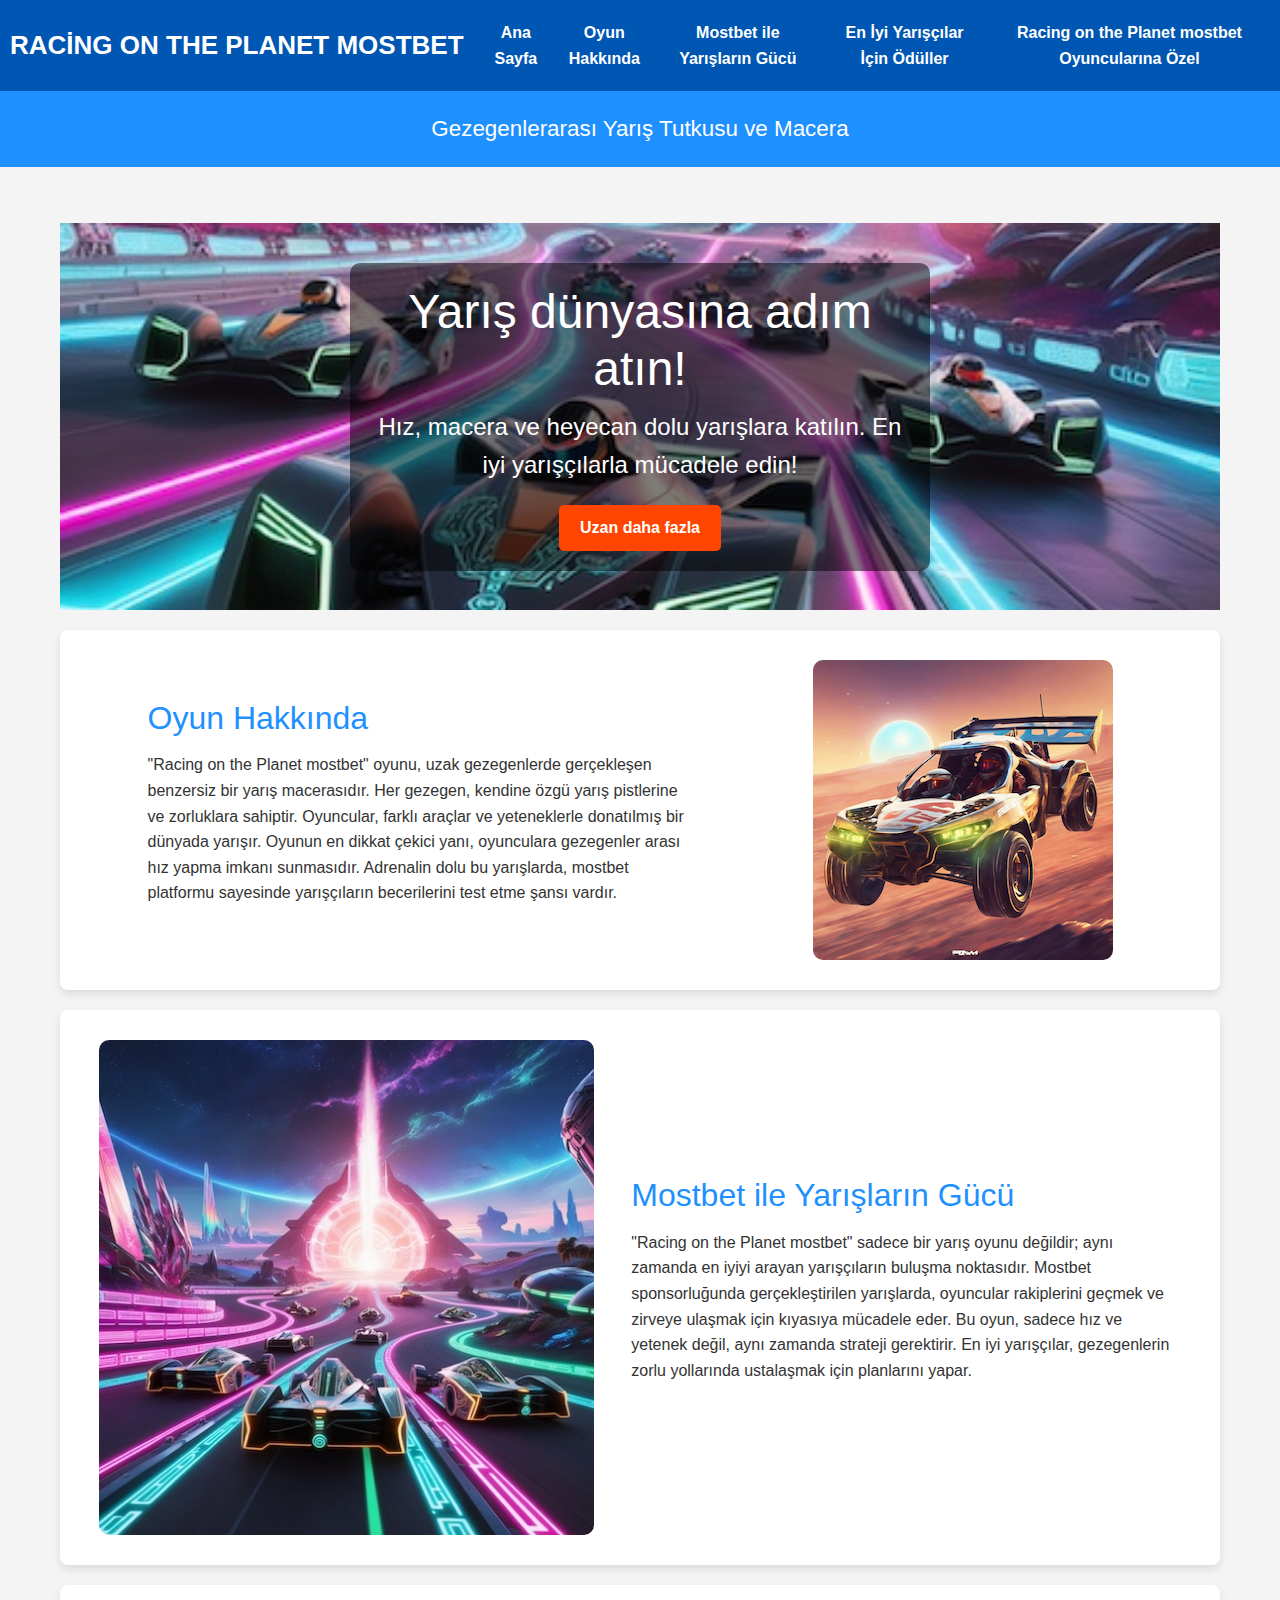
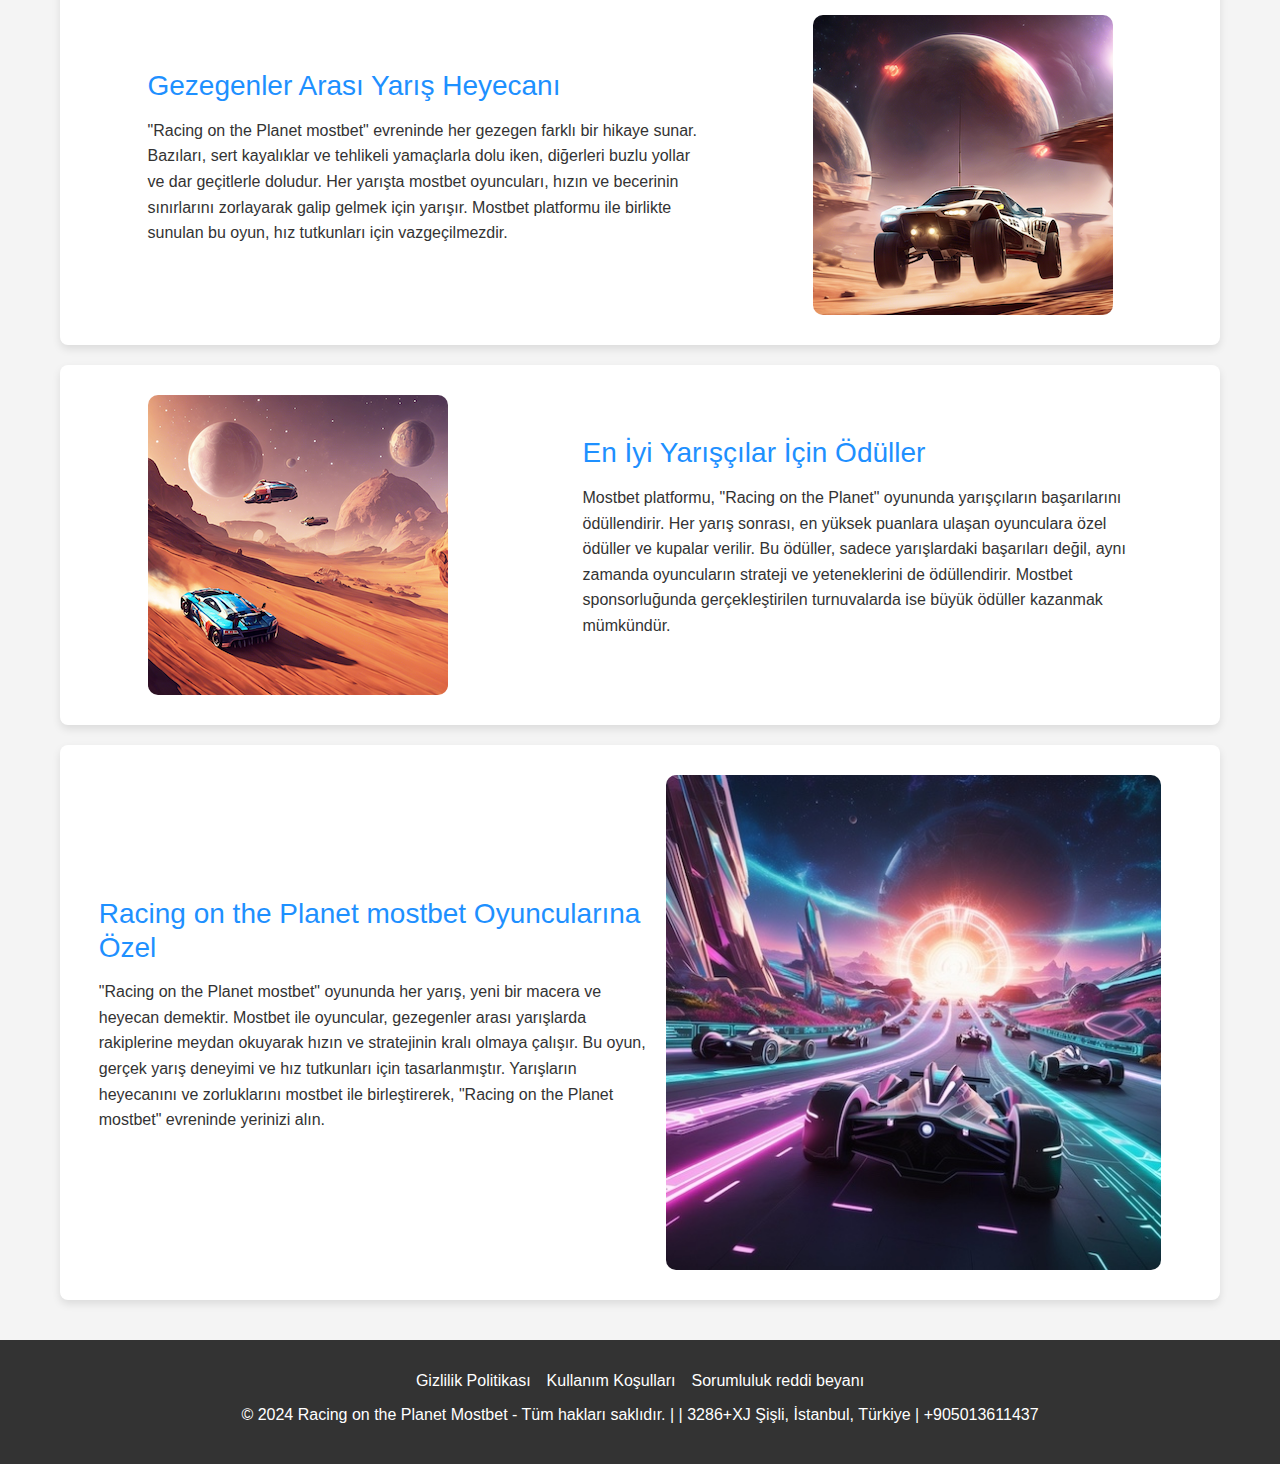
<file: index.html>
<!DOCTYPE html>
<html lang="tr">
<head>
    <meta charset="UTF-8">
    <meta name="viewport" content="width=device-width, initial-scale=1.0">
    <meta name="title" content="Racing on the Planet Mostbet - Yarış Dünyasında Macera!">
    <meta name="description"
          content="Racing on the Planet mostbet ile heyecan verici yarışlara katılın. Hız, macera ve yarış tutkunları için en iyi oyun!">
    <title>Racing on the Planet Mostbet</title>
    <link rel="preload" href="css/style.css?v1" as="style">
    <link rel="apple-touch-icon" sizes="180x180" href="favicon/apple-touch-icon.png">
    <link rel="icon" type="image/png" sizes="32x32" href="favicon/favicon-32x32.png">
    <link rel="icon" type="image/png" sizes="16x16" href="favicon/favicon-16x16.png">
    <link rel="manifest" href="favicon/site.webmanifest">
    <link rel="stylesheet" href="css/bootstrap.min.css">
    <link rel="stylesheet" href="css/style.css?v1">
</head>
<body>

<header class="header">
    <nav class="navbar navbar-expand-lg justify-content-between">
        <a href="index.html" class="logo">
            <h1>Racing on the Planet Mostbet</h1>
        </a>
        <button class="navbar-toggler" type="button" data-toggle="collapse" data-target="#navbarSupportedContent"
                aria-controls="navbarSupportedContent" aria-expanded="false" aria-label="Toggle navigation">
            <span class="toggler-icon"></span>
            <span class="toggler-icon"></span>
            <span class="toggler-icon"></span>
        </button>

        <div class="collapse navbar-collapse sub-menu-bar" id="navbarSupportedContent">
            <ul id="nav" class="navbar-nav align-items-center">
                <li><a href="index.html">Ana Sayfa</a></li>
                <li><a href="#about">Oyun Hakkında</a></li>
                <li><a href="#power">Mostbet ile Yarışların Gücü</a></li>
                <li><a href="#awards">En İyi Yarışçılar İçin Ödüller</a></li>
                <li><a href="#special">Racing on the Planet mostbet Oyuncularına Özel</a></li>
            </ul>
        </div>
    </nav>
</header>
<header>
    <p>Gezegenlerarası Yarış Tutkusu ve Macera</p>
</header>

<div class="container">

    <div class="hero" itemscope itemtype="http://schema.org/ImageObject">
        <meta itemprop="image" content="img/8_1.jpg"/>
        <img loading="lazy" src="img/8_1.jpg" alt="Racing on the Planet mostbet">
        <div class="hero-content">
            <h2>Yarış dünyasına adım atın!</h2>
            <p>Hız, macera ve heyecan dolu yarışlara katılın. En iyi yarışçılarla mücadele edin!</p>
            <a href="#" class="btn">Uzan daha fazla</a>
        </div>
    </div>


    <section id="about" class="section" itemscope itemtype="http://schema.org/ImageObject">
        <meta itemprop="image" content="img/1.png"/>
        <div class="section-content">
            <h2>Oyun Hakkında</h2>
            <p>
                "Racing on the Planet mostbet" oyunu, uzak gezegenlerde gerçekleşen benzersiz bir yarış macerasıdır. Her
                gezegen, kendine özgü yarış pistlerine ve zorluklara sahiptir. Oyuncular, farklı araçlar ve yeteneklerle
                donatılmış bir dünyada yarışır. Oyunun en dikkat çekici yanı, oyunculara gezegenler arası hız yapma
                imkanı sunmasıdır. Adrenalin dolu bu yarışlarda, mostbet platformu sayesinde yarışçıların becerilerini
                test etme şansı vardır.
            </p>
        </div>
        <img loading="lazy" src="img/1.png" alt="Racing on the Planet mostbet ile yarış deneyimi">
    </section>

    <section id="power" class="section" itemscope itemtype="http://schema.org/ImageObject">
        <meta itemprop="image" content="img/6.jpg"/>
        <img loading="lazy" src="img/6.jpg" alt="Mostbet sponsorluğunda yarış">
        <div class="section-content">
            <h2>Mostbet ile Yarışların Gücü</h2>
            <p>
                "Racing on the Planet mostbet" sadece bir yarış oyunu değildir; aynı zamanda en iyiyi arayan
                yarışçıların buluşma noktasıdır. Mostbet sponsorluğunda gerçekleştirilen yarışlarda, oyuncular
                rakiplerini geçmek ve zirveye ulaşmak için kıyasıya mücadele eder. Bu oyun, sadece hız ve yetenek değil,
                aynı zamanda strateji gerektirir. En iyi yarışçılar, gezegenlerin zorlu yollarında ustalaşmak için
                planlarını yapar.
            </p>
        </div>
    </section>

    <section class="section" itemscope itemtype="http://schema.org/ImageObject">
        <meta itemprop="image" content="img/3.png"/>
        <div class="section-content">
            <h3>Gezegenler Arası Yarış Heyecanı</h3>
            <p>
                "Racing on the Planet mostbet" evreninde her gezegen farklı bir hikaye sunar. Bazıları, sert kayalıklar
                ve tehlikeli yamaçlarla dolu iken, diğerleri buzlu yollar ve dar geçitlerle doludur. Her yarışta mostbet
                oyuncuları, hızın ve becerinin sınırlarını zorlayarak galip gelmek için yarışır.
                Mostbet platformu ile birlikte sunulan bu oyun, hız tutkunları için vazgeçilmezdir.
            </p>
        </div>
        <img loading="lazy" src="img/3.png" alt="Gezegenler arası yarış heyecanı">
    </section>

    <section id="awards" class="section" itemscope itemtype="http://schema.org/ImageObject">
        <meta itemprop="image" content="img/4.png"/>
        <img loading="lazy" src="img/4.png" alt="Racing on the Planet mostbet oyuncuları için">
        <div class="section-content">
            <h3>En İyi Yarışçılar İçin Ödüller</h3>
            <p>
                Mostbet platformu, "Racing on the Planet" oyununda yarışçıların başarılarını ödüllendirir. Her yarış
                sonrası, en yüksek puanlara ulaşan oyunculara özel ödüller ve kupalar verilir. Bu ödüller, sadece
                yarışlardaki başarıları değil, aynı zamanda oyuncuların strateji ve yeteneklerini de ödüllendirir.
                Mostbet sponsorluğunda gerçekleştirilen turnuvalarda ise büyük ödüller kazanmak mümkündür.
            </p>
        </div>
    </section>

    <section id="special" class="section" itemscope itemtype="http://schema.org/ImageObject">
        <meta itemprop="image" content="img/5.jpg"/>
        <div class="section-content">
            <h3>Racing on the Planet mostbet Oyuncularına Özel</h3>
            <p>
                "Racing on the Planet mostbet" oyununda her yarış, yeni bir macera ve heyecan demektir. Mostbet ile
                oyuncular, gezegenler arası yarışlarda rakiplerine meydan okuyarak hızın ve stratejinin kralı olmaya
                çalışır. Bu oyun, gerçek yarış deneyimi ve hız tutkunları için tasarlanmıştır. Yarışların heyecanını ve
                zorluklarını mostbet ile birleştirerek, "Racing on the Planet mostbet" evreninde yerinizi alın.
            </p>
        </div>
        <img loading="lazy" src="img/5.jpg" alt="Racing on the Planet mostbet oyuncuları için">
    </section>
</div>

<footer>
    <div class="d-flex justify-content-center flex-column-mob">
        <a href="policy.html" class="text-white m-2">Gizlilik Politikası</a>
        <a href="terms.html" class="text-white m-2">Kullanım Koşulları</a>
        <a href="disclaimer.html" class="text-white m-2">Sorumluluk reddi beyanı</a>
    </div>
    <p>&copy; 2024 Racing on the Planet Mostbet - Tüm hakları saklıdır. | | 3286+XJ Şişli, İstanbul, Türkiye |
        +905013611437</p>
</footer>

</body>
<script src="js/jquery-1.12.4.min.js"></script>
<script src="js/bootstrap.min.js"></script>
<script src="js/main.js"></script>
<script type="application/ld+json">
    {
        "@context": "https://schema.org",
        "@type": "Organization",
        "name": "Racing on the Planet Mostbet",
        "url": "",
        "logo": "/favicon/favicon.ico"
    }
</script>
<script type="application/ld+json">
    {
        "@context": "https://schema.org",
        "@type": "WPHeader",
        "headline": "Racing on the Planet Mostbet",
        "description": "Racing on the Planet mostbet ile heyecan verici yarışlara katılın. Hız, macera ve yarış tutkunları için en iyi oyun!",
        "publisher": {
            "@type": "Organization",
            "name": "Racing on the Planet Mostbet",
            "logo": {
                "@type": "ImageObject",
                "url": "/favicon/favicon.ico"
            }
        }
    }
</script>
<script type="application/ld+json">
    {
        "@context": "https://schema.org",
        "@type": "WebPage",
        "name": "Racing on the Planet Mostbet",
        "description": "Racing on the Planet mostbet ile heyecan verici yarışlara katılın. Hız, macera ve yarış tutkunları için en iyi oyun!",
        "publisher": {
            "@type": "Organization",
            "name": "Racing on the Planet Mostbet"
        },
        "license": "A license document that applies to this content, typically indicated by URL"
    }
</script>
<script type="application/ld+json">
    {
        "@context": "https://schema.org",
        "@type": "SiteNavigationElement",
        "name": "Main Navigation",
        "url": "",
        "hasPart": [
            {
                "@type": "WebPage",
                "name": "Home",
                "url": ""
            },
            {
                "@type": "WebPage",
                "name": "Policy",
                "url": "/policy.html"
            },
            {
                "@type": "WebPage",
                "name": "Terms of Conditions",
                "url": "/terms.html"
            },
            {
                "@type": "WebPage",
                "name": "Disclaimer",
                "url": "/disclaimer.html"
            },
            {
                "@type": "WebPage",
                "name": "404",
                "url": "/404.html"
            },
            {
                "@type": "WebPage",
                "name": "review",
                "url": "/review.html"
            }
        ]
    }
</script>
</html>
</file>
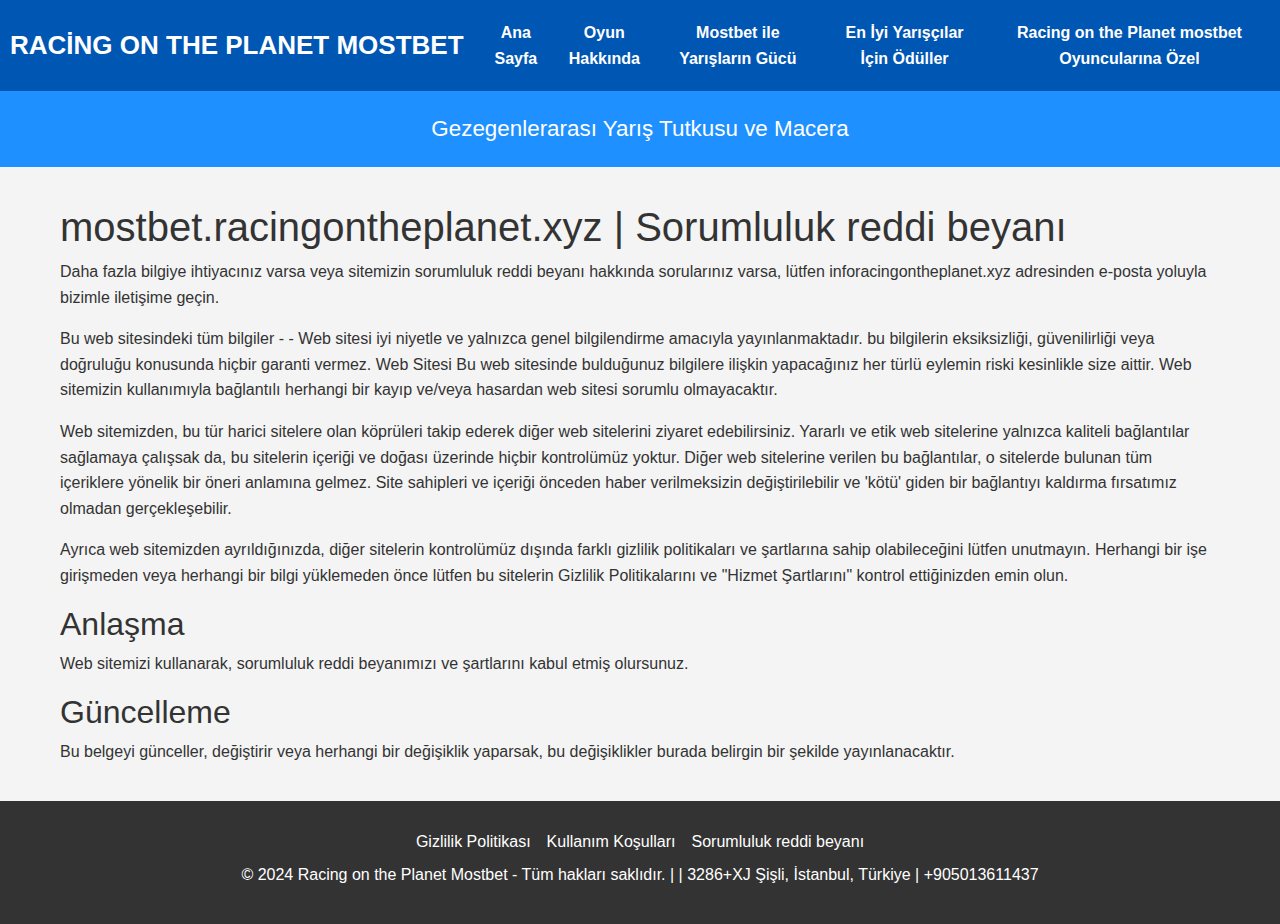
<file: disclaimer.html>
<!DOCTYPE html>
<html lang="tr">
<head>
    <meta charset="UTF-8">
    <meta name="viewport" content="width=device-width, initial-scale=1.0">
    <meta name="title" content="Racing on the Planet Mostbet - Yarış Dünyasında Macera!">
    <meta name="description"
          content="Racing on the Planet mostbet ile heyecan verici yarışlara katılın. Hız, macera ve yarış tutkunları için en iyi oyun!">
    <title>Racing on the Planet Mostbet</title>
    <link rel="apple-touch-icon" sizes="180x180" href="favicon/apple-touch-icon.png">
    <link rel="icon" type="image/png" sizes="32x32" href="favicon/favicon-32x32.png">
    <link rel="icon" type="image/png" sizes="16x16" href="favicon/favicon-16x16.png">
    <link rel="manifest" href="favicon/site.webmanifest">
    <link rel="stylesheet" href="css/bootstrap.min.css">
    <link rel="stylesheet" href="css/style.css?v1">
</head>
<body>

<header class="header">
    <nav class="navbar navbar-expand-lg justify-content-between">
        <a href="index.html" class="logo">
            <h1>Racing on the Planet Mostbet</h1>
        </a>
        <button class="navbar-toggler" type="button" data-toggle="collapse" data-target="#navbarSupportedContent"
                aria-controls="navbarSupportedContent" aria-expanded="false" aria-label="Toggle navigation">
            <span class="toggler-icon"></span>
            <span class="toggler-icon"></span>
            <span class="toggler-icon"></span>
        </button>

        <div class="collapse navbar-collapse sub-menu-bar" id="navbarSupportedContent">
            <ul id="nav" class="navbar-nav align-items-center">
                <li><a href="index.html">Ana Sayfa</a></li>
                <li><a href="index.html#about">Oyun Hakkında</a></li>
                <li><a href="index.html#power">Mostbet ile Yarışların Gücü</a></li>
                <li><a href="index.html#awards">En İyi Yarışçılar İçin Ödüller</a></li>
                <li><a href="index.html#special">Racing on the Planet mostbet Oyuncularına Özel</a></li>
            </ul>
        </div>
    </nav>
</header>
<header>
    <p>Gezegenlerarası Yarış Tutkusu ve Macera</p>
</header>

<div class="container">
    <div class="policy">
        <h1>mostbet.racingontheplanet.xyz | Sorumluluk reddi beyanı</h1>
        <p>Daha fazla bilgiye ihtiyacınız varsa veya sitemizin sorumluluk reddi beyanı hakkında sorularınız varsa,
            lütfen inforacingontheplanet.xyz adresinden e-posta yoluyla bizimle iletişime geçin.</p>
        Bu web sitesindeki tüm bilgiler - - Web sitesi iyi niyetle ve yalnızca genel bilgilendirme amacıyla
        yayınlanmaktadır. bu bilgilerin eksiksizliği, güvenilirliği veya doğruluğu konusunda hiçbir garanti vermez. Web
        Sitesi Bu web sitesinde bulduğunuz bilgilere ilişkin yapacağınız her türlü eylemin riski kesinlikle size aittir.
        Web sitemizin kullanımıyla bağlantılı herhangi bir kayıp ve/veya hasardan web sitesi sorumlu olmayacaktır.</p>
        <p> Web sitemizden, bu tür harici sitelere olan köprüleri takip ederek diğer web sitelerini ziyaret edebilirsiniz.
            Yararlı ve etik web sitelerine yalnızca kaliteli bağlantılar sağlamaya çalışsak da, bu sitelerin içeriği ve
            doğası üzerinde hiçbir kontrolümüz yoktur. Diğer web sitelerine verilen bu bağlantılar, o sitelerde bulunan tüm
            içeriklere yönelik bir öneri anlamına gelmez. Site sahipleri ve içeriği önceden haber verilmeksizin
            değiştirilebilir ve 'kötü' giden bir bağlantıyı kaldırma fırsatımız olmadan gerçekleşebilir.</p>
        <p>Ayrıca web sitemizden ayrıldığınızda, diğer sitelerin kontrolümüz dışında farklı gizlilik politikaları ve
            şartlarına sahip olabileceğini lütfen unutmayın. Herhangi bir işe girişmeden veya herhangi bir bilgi yüklemeden
            önce lütfen bu sitelerin Gizlilik Politikalarını ve "Hizmet Şartlarını" kontrol ettiğinizden emin olun.</p>
        <h2>Anlaşma</h2>
        <p>
            Web sitemizi kullanarak, sorumluluk reddi beyanımızı ve şartlarını kabul etmiş olursunuz.</p>
        <h2>Güncelleme</h2>
        <p>
            Bu belgeyi günceller, değiştirir veya herhangi bir değişiklik yaparsak, bu değişiklikler burada belirgin bir
            şekilde yayınlanacaktır.</p>
    </div>
</div>

<footer>
    <div class="d-flex justify-content-center flex-column-mob">
        <a href="policy.html" class="text-white m-2">Gizlilik Politikası</a>
        <a href="terms.html" class="text-white m-2">Kullanım Koşulları</a>
        <a href="disclaimer.html" class="text-white m-2">Sorumluluk reddi beyanı</a>
    </div>
    <p>&copy; 2024 Racing on the Planet Mostbet - Tüm hakları saklıdır. | | 3286+XJ Şişli, İstanbul, Türkiye |
        +905013611437</p>
</footer>

</body>
<script src="js/jquery-1.12.4.min.js"></script>
<script src="js/bootstrap.min.js"></script>
<script src="js/main.js"></script>
<script type="application/ld+json">
    {
        "@context": "https://schema.org",
        "@type": "Organization",
        "name": "Racing on the Planet Mostbet",
        "url": "",
        "logo": "/favicon/favicon.ico"
    }
</script>
<script type="application/ld+json">
    {
        "@context": "https://schema.org",
        "@type": "WPHeader",
        "headline": "Racing on the Planet Mostbet",
        "description": "Racing on the Planet mostbet ile heyecan verici yarışlara katılın. Hız, macera ve yarış tutkunları için en iyi oyun!",
        "publisher": {
            "@type": "Organization",
            "name": "Racing on the Planet Mostbet",
            "logo": {
                "@type": "ImageObject",
                "url": "/favicon/favicon.ico"
            }
        }
    }
</script>
<script type="application/ld+json">
    {
        "@context": "https://schema.org",
        "@type": "WebPage",
        "name": "Racing on the Planet Mostbet",
        "description": "Racing on the Planet mostbet ile heyecan verici yarışlara katılın. Hız, macera ve yarış tutkunları için en iyi oyun!",
        "publisher": {
            "@type": "Organization",
            "name": "Racing on the Planet Mostbet"
        },
        "license": "A license document that applies to this content, typically indicated by URL"
    }
</script>
<script type="application/ld+json">
    {
        "@context": "https://schema.org",
        "@type": "SiteNavigationElement",
        "name": "Main Navigation",
        "url": "",
        "hasPart": [
            {
                "@type": "WebPage",
                "name": "Home",
                "url": ""
            },
            {
                "@type": "WebPage",
                "name": "Policy",
                "url": "/policy.html"
            },
            {
                "@type": "WebPage",
                "name": "Terms of Conditions",
                "url": "/terms.html"
            },
            {
                "@type": "WebPage",
                "name": "Disclaimer",
                "url": "/disclaimer.html"
            },
            {
                "@type": "WebPage",
                "name": "404",
                "url": "/404.html"
            },
            {
                "@type": "WebPage",
                "name": "review",
                "url": "/review.html"
            }
        ]
    }
</script>
</html>
</file>
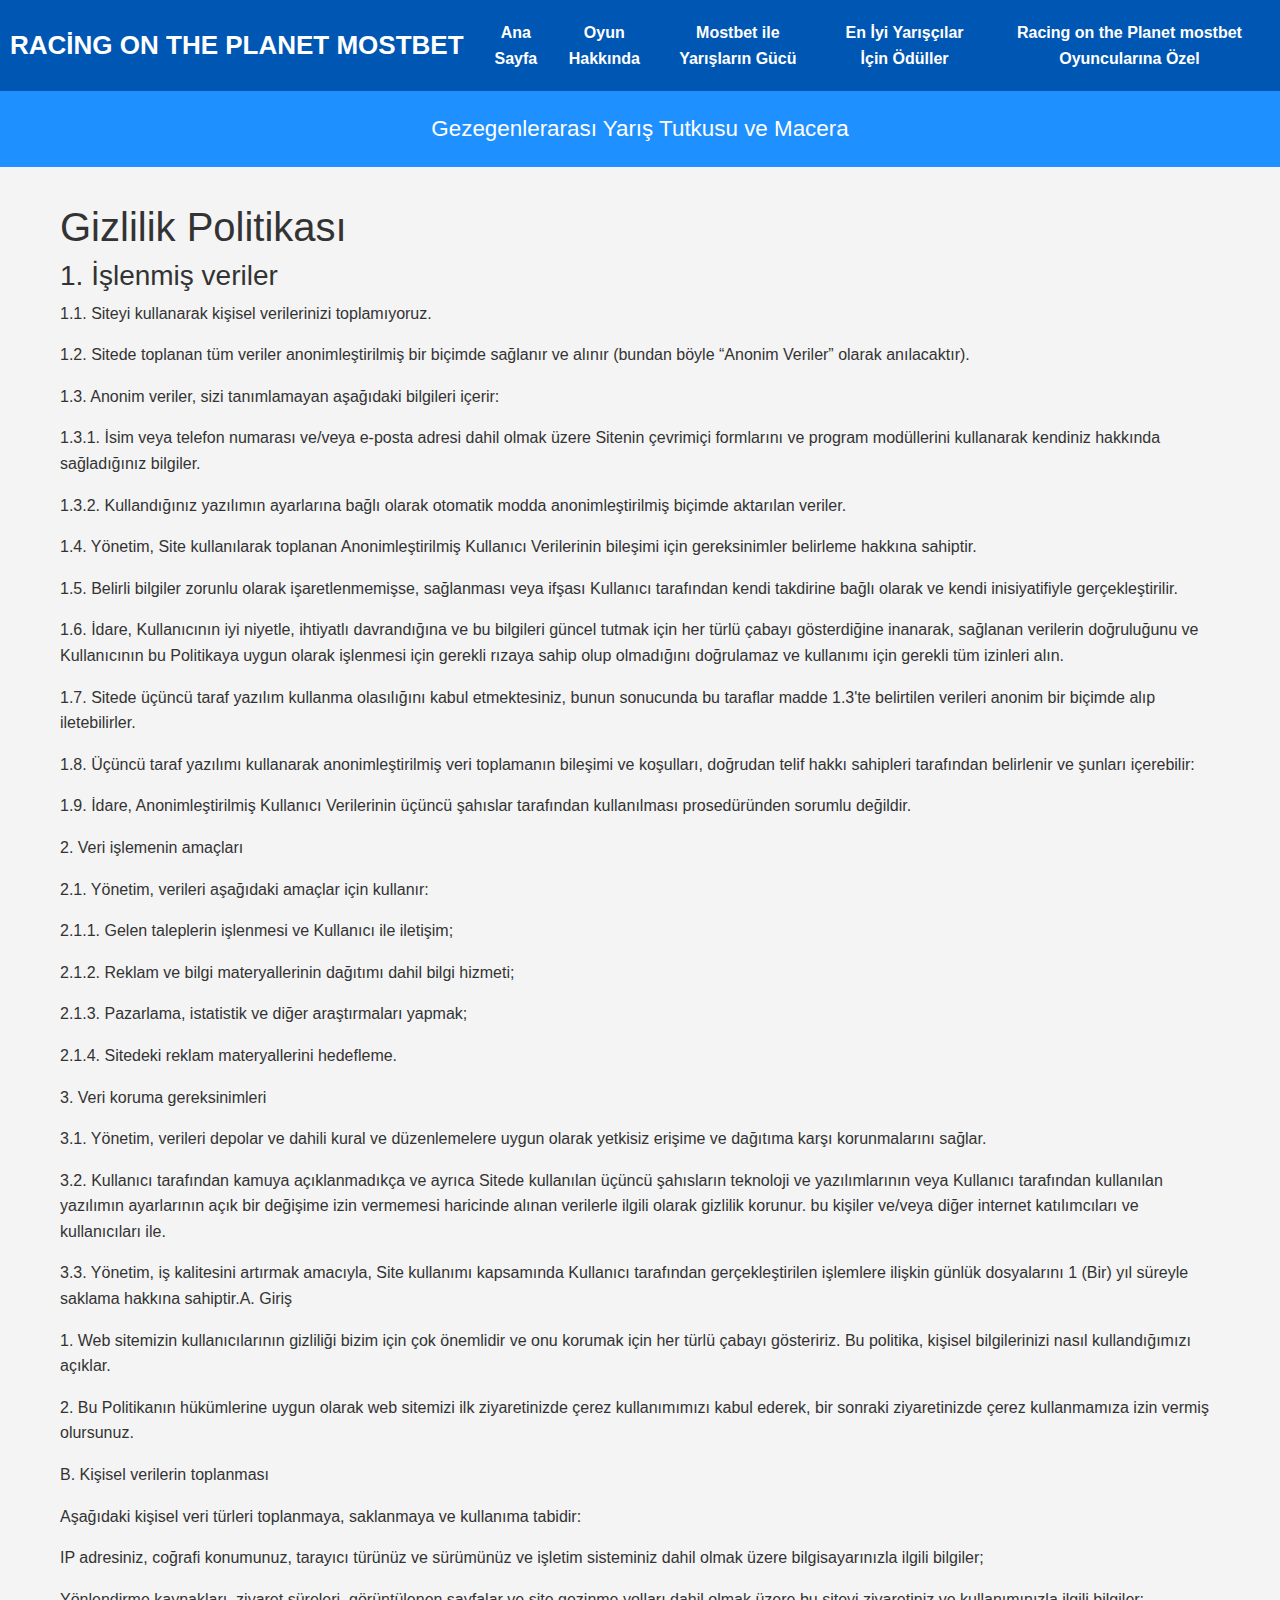
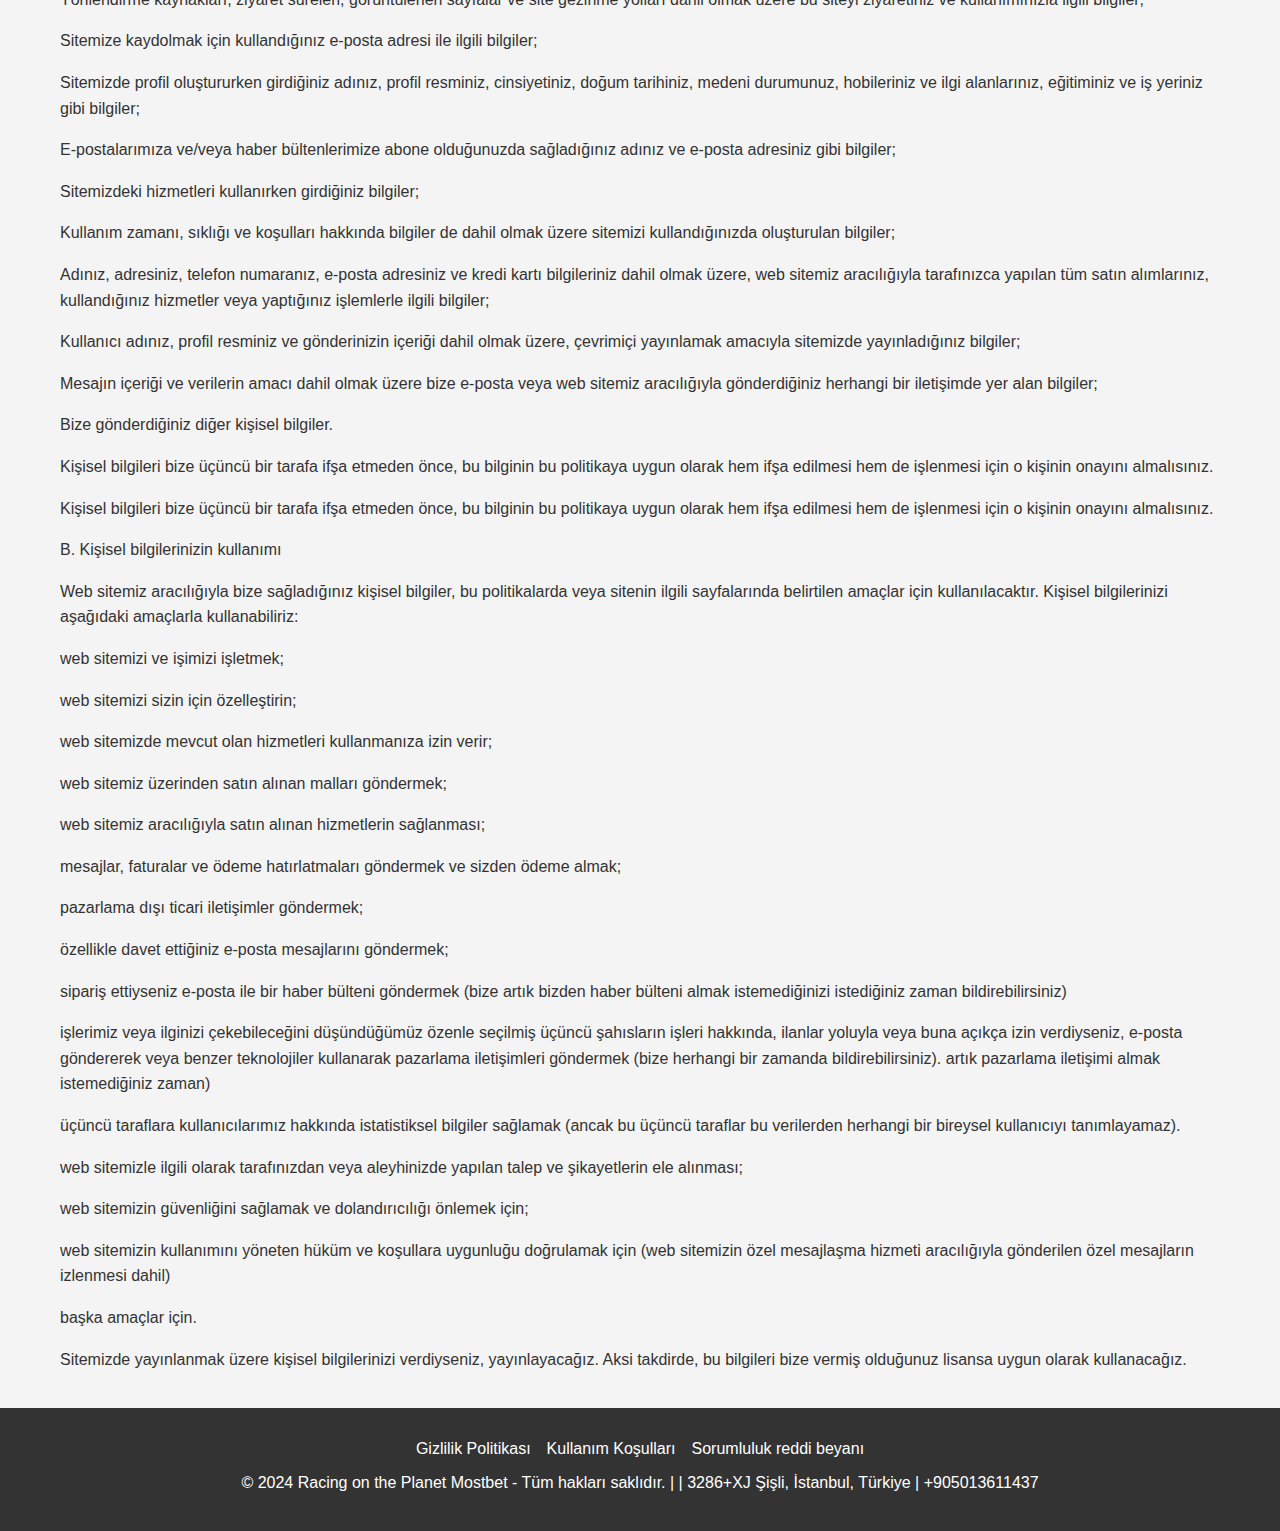
<file: policy.html>
<!DOCTYPE html>
<html lang="tr">
<head>
    <meta charset="UTF-8">
    <meta name="viewport" content="width=device-width, initial-scale=1.0">
    <meta name="title" content="Racing on the Planet Mostbet - Yarış Dünyasında Macera!">
    <meta name="description"
          content="Racing on the Planet mostbet ile heyecan verici yarışlara katılın. Hız, macera ve yarış tutkunları için en iyi oyun!">
    <title>Racing on the Planet Mostbet</title>
    <link rel="apple-touch-icon" sizes="180x180" href="favicon/apple-touch-icon.png">
    <link rel="icon" type="image/png" sizes="32x32" href="favicon/favicon-32x32.png">
    <link rel="icon" type="image/png" sizes="16x16" href="favicon/favicon-16x16.png">
    <link rel="manifest" href="favicon/site.webmanifest">
    <link rel="stylesheet" href="css/bootstrap.min.css">
    <link rel="stylesheet" href="css/style.css?v1">
</head>
<body>

<header class="header">
    <nav class="navbar navbar-expand-lg justify-content-between">
        <a href="index.html" class="logo">
            <h1>Racing on the Planet Mostbet</h1>
        </a>
        <button class="navbar-toggler" type="button" data-toggle="collapse" data-target="#navbarSupportedContent"
                aria-controls="navbarSupportedContent" aria-expanded="false" aria-label="Toggle navigation">
            <span class="toggler-icon"></span>
            <span class="toggler-icon"></span>
            <span class="toggler-icon"></span>
        </button>

        <div class="collapse navbar-collapse sub-menu-bar" id="navbarSupportedContent">
            <ul id="nav" class="navbar-nav align-items-center">
                <li><a href="index.html">Ana Sayfa</a></li>
                <li><a href="index.html#about">Oyun Hakkında</a></li>
                <li><a href="index.html#power">Mostbet ile Yarışların Gücü</a></li>
                <li><a href="index.html#awards">En İyi Yarışçılar İçin Ödüller</a></li>
                <li><a href="index.html#special">Racing on the Planet mostbet Oyuncularına Özel</a></li>
            </ul>
        </div>
    </nav>
</header>
<header>
    <p>Gezegenlerarası Yarış Tutkusu ve Macera</p>
</header>

<div class="container">
    <div class="policy">
        <h1>Gizlilik Politikası</h1>
        <h3>1. İşlenmiş veriler</h3>
        <p>1.1. Siteyi kullanarak kişisel verilerinizi toplamıyoruz.</p>
        <p>1.2. Sitede toplanan tüm veriler
            anonimleştirilmiş bir biçimde sağlanır ve alınır (bundan böyle “Anonim Veriler” olarak anılacaktır).</p>
        <p>1.3. Anonim veriler, sizi tanımlamayan aşağıdaki bilgileri içerir:
        <p>
        <p>1.3.1. İsim veya telefon numarası
            ve/veya e-posta adresi dahil olmak üzere Sitenin çevrimiçi formlarını ve program modüllerini kullanarak
            kendiniz hakkında sağladığınız bilgiler.</p>
        <p>1.3.2. Kullandığınız yazılımın ayarlarına bağlı olarak
            otomatik modda anonimleştirilmiş biçimde aktarılan veriler.</p>
        <p>1.4. Yönetim, Site kullanılarak toplanan
            Anonimleştirilmiş Kullanıcı Verilerinin bileşimi için gereksinimler belirleme hakkına sahiptir.</p>
        <p>1.5.
            Belirli bilgiler zorunlu olarak işaretlenmemişse, sağlanması veya ifşası Kullanıcı tarafından kendi
            takdirine bağlı olarak ve kendi inisiyatifiyle gerçekleştirilir.</p>
        <p>1.6. İdare, Kullanıcının iyi
            niyetle, ihtiyatlı davrandığına ve bu bilgileri güncel tutmak için her türlü çabayı gösterdiğine
            inanarak,
            sağlanan verilerin doğruluğunu ve Kullanıcının bu Politikaya uygun olarak işlenmesi için gerekli rızaya
            sahip olup olmadığını doğrulamaz ve kullanımı için gerekli tüm izinleri alın.</p>
        <p>1.7. Sitede üçüncü
            taraf yazılım kullanma olasılığını kabul etmektesiniz, bunun sonucunda bu taraflar madde 1.3'te
            belirtilen
            verileri anonim bir biçimde alıp iletebilirler.</p>
        <p>1.8. Üçüncü taraf yazılımı kullanarak
            anonimleştirilmiş veri toplamanın bileşimi ve koşulları, doğrudan telif hakkı sahipleri tarafından
            belirlenir ve şunları içerebilir:
        <p>
        <p>1.9. İdare, Anonimleştirilmiş Kullanıcı Verilerinin üçüncü şahıslar
            tarafından kullanılması prosedüründen sorumlu değildir.</p>
        <p>2. Veri işlemenin amaçları
        <p>2.1. Yönetim,
            verileri aşağıdaki amaçlar için kullanır:
        <p>
        <p>2.1.1. Gelen taleplerin işlenmesi ve Kullanıcı ile
            iletişim;
        <p>
        <p>2.1.2. Reklam ve bilgi materyallerinin dağıtımı dahil bilgi hizmeti;
        <p>
        <p>2.1.3.
            Pazarlama, istatistik ve diğer araştırmaları yapmak;
        <p>
        <p>2.1.4. Sitedeki reklam materyallerini hedefleme.</p>
        <p>3.
            Veri koruma gereksinimleri
        <p>3.1. Yönetim, verileri depolar ve dahili kural ve düzenlemelere uygun olarak
            yetkisiz erişime ve dağıtıma karşı korunmalarını sağlar.</p>
        <p>3.2. Kullanıcı tarafından kamuya
            açıklanmadıkça ve ayrıca Sitede kullanılan üçüncü şahısların teknoloji ve yazılımlarının veya Kullanıcı
            tarafından kullanılan yazılımın ayarlarının açık bir değişime izin vermemesi haricinde alınan verilerle
            ilgili olarak gizlilik korunur. bu kişiler ve/veya diğer internet katılımcıları ve kullanıcıları
            ile.</p>
        <p>3.3. Yönetim, iş kalitesini artırmak amacıyla, Site kullanımı kapsamında Kullanıcı tarafından
            gerçekleştirilen işlemlere ilişkin günlük dosyalarını 1 (Bir) yıl süreyle saklama hakkına sahiptir.A.
            Giriş
        <p>
        <p>1. Web sitemizin kullanıcılarının gizliliği bizim için çok önemlidir ve onu korumak için her
            türlü çabayı gösteririz. Bu politika, kişisel bilgilerinizi nasıl kullandığımızı açıklar.</p>
        <p>2. Bu
            Politikanın hükümlerine uygun olarak web sitemizi ilk ziyaretinizde çerez kullanımımızı kabul ederek,
            bir
            sonraki ziyaretinizde çerez kullanmamıza izin vermiş olursunuz.</p>
        <p>B. Kişisel verilerin
            toplanması
        <p>
        <p>Aşağıdaki kişisel veri türleri toplanmaya, saklanmaya ve kullanıma tabidir:
        <p>
        <p>IP
            adresiniz, coğrafi konumunuz, tarayıcı türünüz ve sürümünüz ve işletim sisteminiz dahil olmak üzere
            bilgisayarınızla ilgili bilgiler;
        <p>
        <p>Yönlendirme kaynakları, ziyaret süreleri, görüntülenen sayfalar ve
            site gezinme yolları dahil olmak üzere bu siteyi ziyaretiniz ve kullanımınızla ilgili bilgiler;
        <p>
        <p>Sitemize
            kaydolmak için kullandığınız e-posta adresi ile ilgili bilgiler;
        <p>
        <p>Sitemizde profil oluştururken
            girdiğiniz adınız, profil resminiz, cinsiyetiniz, doğum tarihiniz, medeni durumunuz, hobileriniz ve ilgi
            alanlarınız, eğitiminiz ve iş yeriniz gibi bilgiler;
        <p>
        <p>E-postalarımıza ve/veya haber bültenlerimize
            abone olduğunuzda sağladığınız adınız ve e-posta adresiniz gibi bilgiler;
        <p>
        <p>Sitemizdeki hizmetleri
            kullanırken girdiğiniz bilgiler;
        <p>
        <p>Kullanım zamanı, sıklığı ve koşulları hakkında bilgiler de dahil
            olmak üzere sitemizi kullandığınızda oluşturulan bilgiler;
        <p>
        <p>Adınız, adresiniz, telefon numaranız,
            e-posta adresiniz ve kredi kartı bilgileriniz dahil olmak üzere, web sitemiz aracılığıyla tarafınızca
            yapılan tüm satın alımlarınız, kullandığınız hizmetler veya yaptığınız işlemlerle ilgili bilgiler;
        <p>
        <p>Kullanıcı
            adınız, profil resminiz ve gönderinizin içeriği dahil olmak üzere, çevrimiçi yayınlamak amacıyla
            sitemizde
            yayınladığınız bilgiler;
        <p>
        <p>Mesajın içeriği ve verilerin amacı dahil olmak üzere bize e-posta veya web
            sitemiz aracılığıyla gönderdiğiniz herhangi bir iletişimde yer alan bilgiler;
        <p>
        <p>Bize gönderdiğiniz
            diğer kişisel bilgiler.</p>
        <p>Kişisel bilgileri bize üçüncü bir tarafa ifşa etmeden önce, bu bilginin bu
            politikaya uygun olarak hem ifşa edilmesi hem de işlenmesi için o kişinin onayını almalısınız.</p>
        <p>Kişisel
            bilgileri bize üçüncü bir tarafa ifşa etmeden önce, bu bilginin bu politikaya uygun olarak hem ifşa
            edilmesi
            hem de işlenmesi için o kişinin onayını almalısınız.</p>
        <p>B. Kişisel bilgilerinizin kullanımı
        <p>
        <p>Web
            sitemiz aracılığıyla bize sağladığınız kişisel bilgiler, bu politikalarda veya sitenin ilgili
            sayfalarında
            belirtilen amaçlar için kullanılacaktır. Kişisel bilgilerinizi aşağıdaki amaçlarla kullanabiliriz:
        <p>
        <p>web
            sitemizi ve işimizi işletmek;
        <p>
        <p>web sitemizi sizin için özelleştirin;
        <p>
        <p>web sitemizde mevcut olan
            hizmetleri kullanmanıza izin verir;
        <p>
        <p>web sitemiz üzerinden satın alınan malları göndermek;
        <p>
        <p>web
            sitemiz aracılığıyla satın alınan hizmetlerin sağlanması;
        <p>
        <p>mesajlar, faturalar ve ödeme hatırlatmaları
            göndermek ve sizden ödeme almak;
        <p>
        <p>pazarlama dışı ticari iletişimler göndermek;
        <p>
        <p>özellikle davet
            ettiğiniz e-posta mesajlarını göndermek;
        <p>
        <p>sipariş ettiyseniz e-posta ile bir haber bülteni göndermek
            (bize artık bizden haber bülteni almak istemediğinizi istediğiniz zaman bildirebilirsiniz)
        <p>
        <p>işlerimiz
            veya ilginizi çekebileceğini düşündüğümüz özenle seçilmiş üçüncü şahısların işleri hakkında, ilanlar
            yoluyla
            veya buna açıkça izin verdiyseniz, e-posta göndererek veya benzer teknolojiler kullanarak pazarlama
            iletişimleri göndermek (bize herhangi bir zamanda bildirebilirsiniz). artık pazarlama iletişimi almak
            istemediğiniz zaman)
        <p>
        <p>üçüncü taraflara kullanıcılarımız hakkında istatistiksel bilgiler sağlamak
            (ancak bu üçüncü taraflar bu verilerden herhangi bir bireysel kullanıcıyı tanımlayamaz).</p>
        <p>web
            sitemizle ilgili olarak tarafınızdan veya aleyhinizde yapılan talep ve şikayetlerin ele alınması;
        <p>
        <p>web
            sitemizin güvenliğini sağlamak ve dolandırıcılığı önlemek için;
        <p>
        <p>web sitemizin kullanımını yöneten
            hüküm ve koşullara uygunluğu doğrulamak için (web sitemizin özel mesajlaşma hizmeti aracılığıyla
            gönderilen
            özel mesajların izlenmesi dahil)
        <p>
        <p>başka amaçlar için.</p>
        <p>Sitemizde yayınlanmak üzere kişisel
            bilgilerinizi verdiyseniz, yayınlayacağız. Aksi takdirde, bu bilgileri bize vermiş olduğunuz lisansa
            uygun
            olarak kullanacağız.</p>
    </div>
</div>

<footer>
    <div class="d-flex justify-content-center flex-column-mob">
        <a href="policy.html" class="text-white m-2">Gizlilik Politikası</a>
        <a href="terms.html" class="text-white m-2">Kullanım Koşulları</a>
        <a href="disclaimer.html" class="text-white m-2">Sorumluluk reddi beyanı</a>
    </div>
    <p>&copy; 2024 Racing on the Planet Mostbet - Tüm hakları saklıdır. | | 3286+XJ Şişli, İstanbul, Türkiye |
        +905013611437</p>
</footer>

</body>
<script src="js/jquery-1.12.4.min.js"></script>
<script src="js/bootstrap.min.js"></script>
<script src="js/main.js"></script>
<script type="application/ld+json">
    {
        "@context": "https://schema.org",
        "@type": "Organization",
        "name": "Racing on the Planet Mostbet",
        "url": "",
        "logo": "/favicon/favicon.ico"
    }
</script>
<script type="application/ld+json">
    {
        "@context": "https://schema.org",
        "@type": "WPHeader",
        "headline": "Racing on the Planet Mostbet",
        "description": "Racing on the Planet mostbet ile heyecan verici yarışlara katılın. Hız, macera ve yarış tutkunları için en iyi oyun!",
        "publisher": {
            "@type": "Organization",
            "name": "Racing on the Planet Mostbet",
            "logo": {
                "@type": "ImageObject",
                "url": "/favicon/favicon.ico"
            }
        }
    }
</script>
<script type="application/ld+json">
    {
        "@context": "https://schema.org",
        "@type": "WebPage",
        "name": "Racing on the Planet Mostbet",
        "description": "Racing on the Planet mostbet ile heyecan verici yarışlara katılın. Hız, macera ve yarış tutkunları için en iyi oyun!",
        "publisher": {
            "@type": "Organization",
            "name": "Racing on the Planet Mostbet"
        },
        "license": "A license document that applies to this content, typically indicated by URL"
    }
</script>
<script type="application/ld+json">
    {
        "@context": "https://schema.org",
        "@type": "SiteNavigationElement",
        "name": "Main Navigation",
        "url": "",
        "hasPart": [
            {
                "@type": "WebPage",
                "name": "Home",
                "url": ""
            },
            {
                "@type": "WebPage",
                "name": "Policy",
                "url": "/policy.html"
            },
            {
                "@type": "WebPage",
                "name": "Terms of Conditions",
                "url": "/terms.html"
            },
            {
                "@type": "WebPage",
                "name": "Disclaimer",
                "url": "/disclaimer.html"
            },
            {
                "@type": "WebPage",
                "name": "404",
                "url": "/404.html"
            },
            {
                "@type": "WebPage",
                "name": "review",
                "url": "/review.html"
            }
        ]
    }
</script>
</html>
</file>
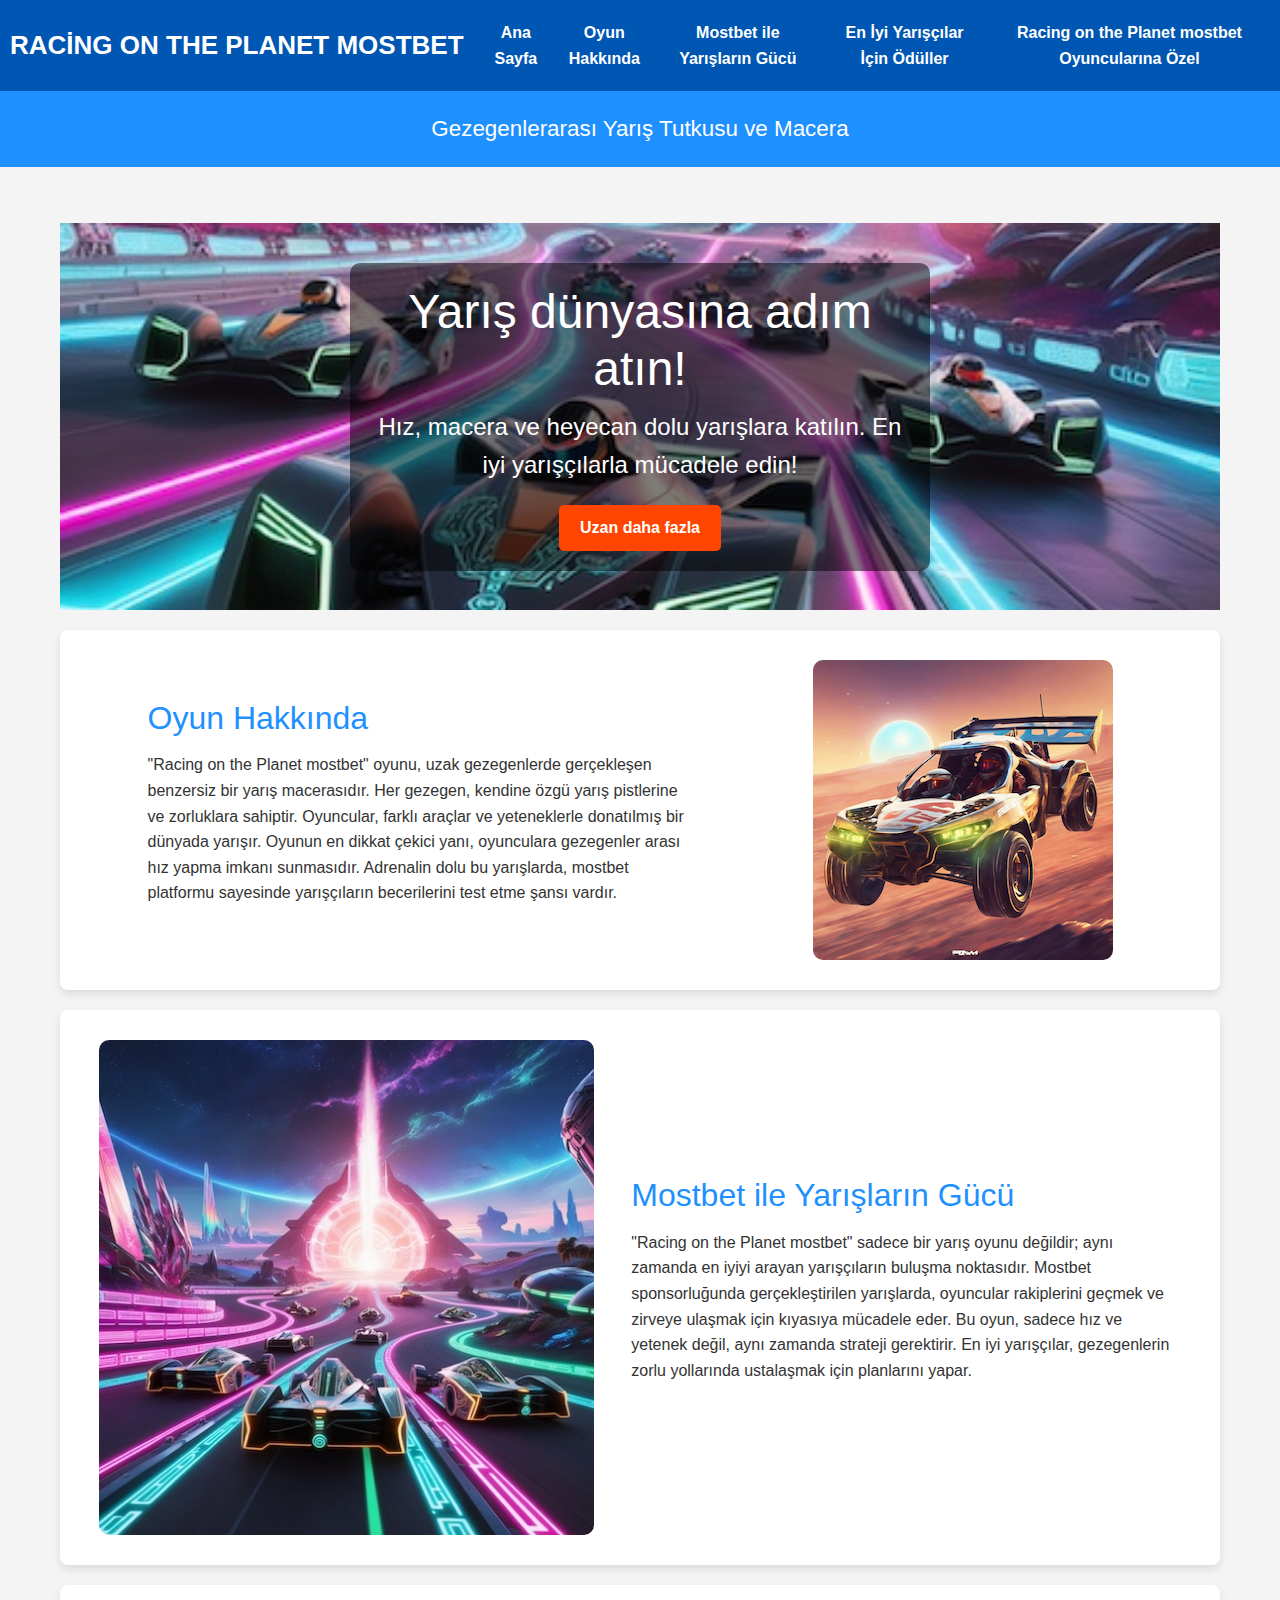
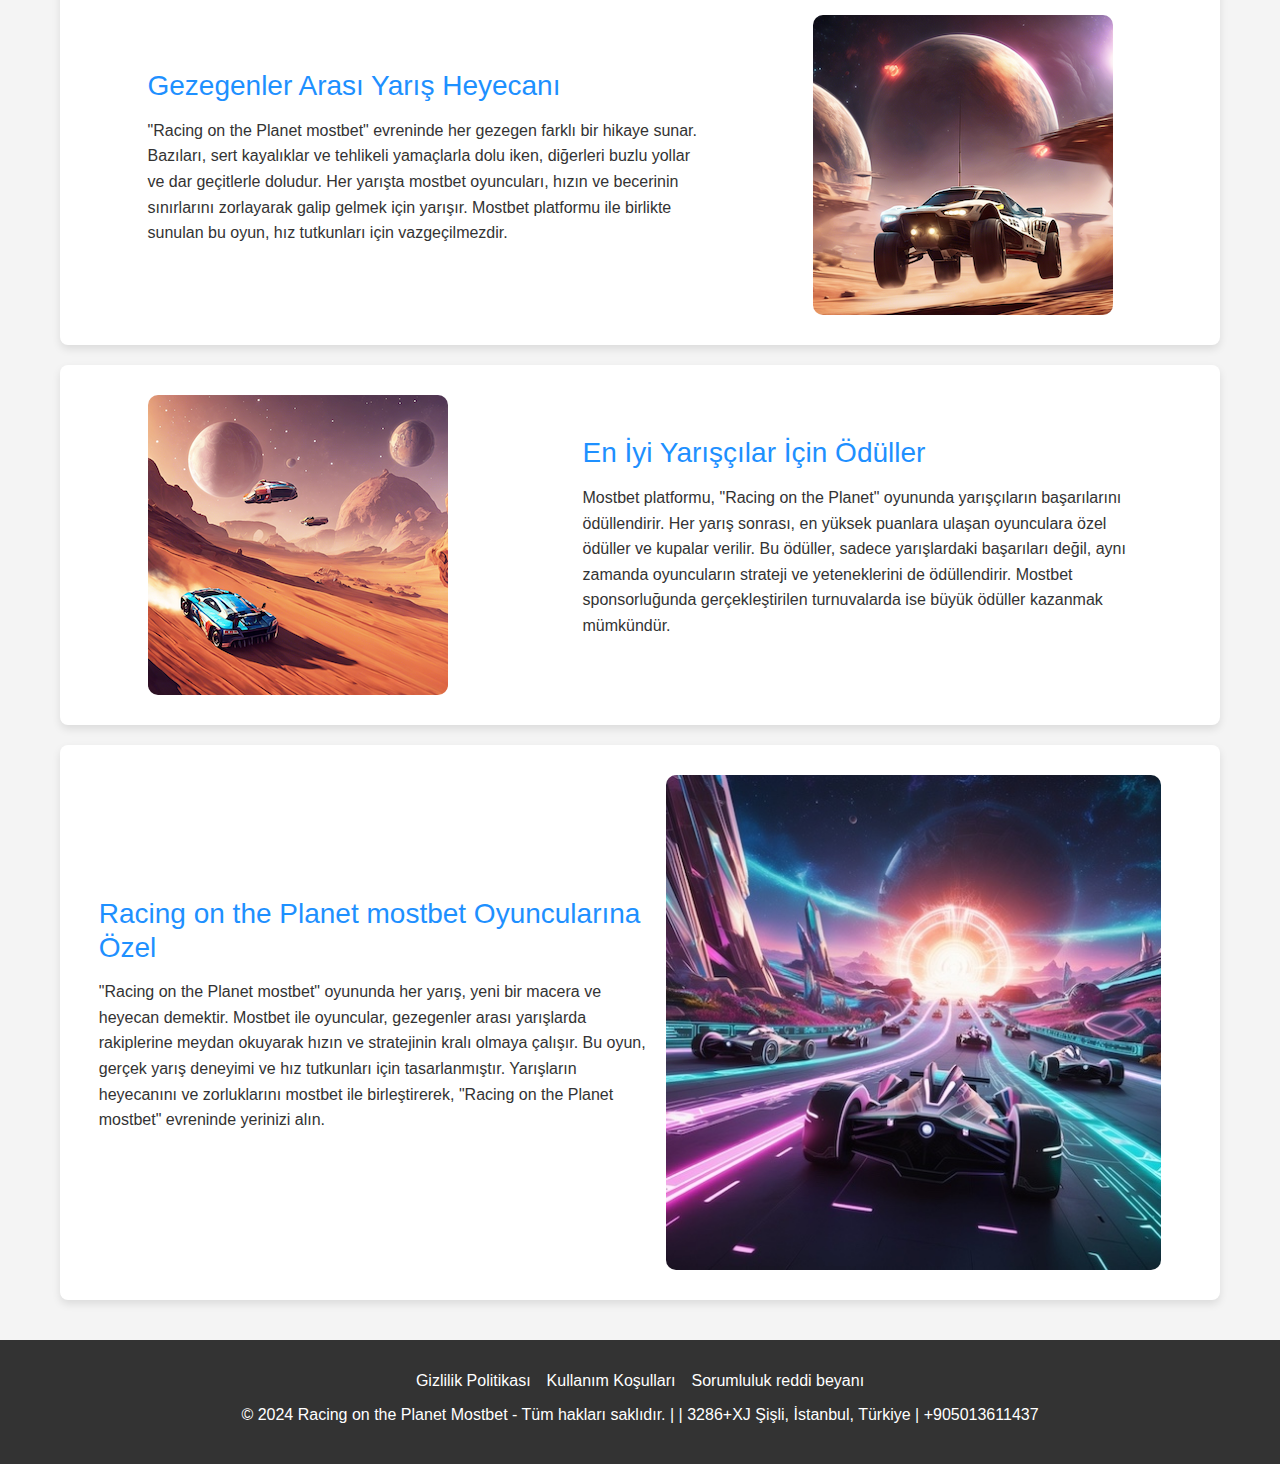
<file: review.html>
<!DOCTYPE html>
<html lang="tr">
<head>
    <meta charset="UTF-8">
    <meta name="viewport" content="width=device-width, initial-scale=1.0">
    <meta name="title" content="Racing on the Planet Mostbet - Yarış Dünyasında Macera!">
    <meta name="description"
          content="Racing on the Planet mostbet ile heyecan verici yarışlara katılın. Hız, macera ve yarış tutkunları için en iyi oyun!">
    <title>Racing on the Planet Mostbet</title>
    <link rel="apple-touch-icon" sizes="180x180" href="favicon/apple-touch-icon.png">
    <link rel="icon" type="image/png" sizes="32x32" href="favicon/favicon-32x32.png">
    <link rel="icon" type="image/png" sizes="16x16" href="favicon/favicon-16x16.png">
    <link rel="manifest" href="favicon/site.webmanifest">
    <link rel="stylesheet" href="css/bootstrap.min.css">
    <link rel="stylesheet" href="css/style.css?v1">
</head>
<body>

<header class="header">
    <nav class="navbar navbar-expand-lg justify-content-between">
        <a href="index.html" class="logo">
            <h1>Racing on the Planet Mostbet</h1>
        </a>
        <button class="navbar-toggler" type="button" data-toggle="collapse" data-target="#navbarSupportedContent"
                aria-controls="navbarSupportedContent" aria-expanded="false" aria-label="Toggle navigation">
            <span class="toggler-icon"></span>
            <span class="toggler-icon"></span>
            <span class="toggler-icon"></span>
        </button>

        <div class="collapse navbar-collapse sub-menu-bar" id="navbarSupportedContent">
            <ul id="nav" class="navbar-nav align-items-center">
                <li><a href="index.html">Ana Sayfa</a></li>
                <li><a href="#about">Oyun Hakkında</a></li>
                <li><a href="#power">Mostbet ile Yarışların Gücü</a></li>
                <li><a href="#awards">En İyi Yarışçılar İçin Ödüller</a></li>
                <li><a href="#special">Racing on the Planet mostbet Oyuncularına Özel</a></li>
            </ul>
        </div>
    </nav>
</header>
<header>
    <p>Gezegenlerarası Yarış Tutkusu ve Macera</p>
</header>

<div class="container">

    <div class="hero" itemscope itemtype="http://schema.org/ImageObject">
        <meta itemprop="image" content="img/8_1.jpg"/>
        <img src="img/8_1.jpg" alt="Racing on the Planet mostbet">
        <div class="hero-content">
            <h2>Yarış dünyasına adım atın!</h2>
            <p>Hız, macera ve heyecan dolu yarışlara katılın. En iyi yarışçılarla mücadele edin!</p>
            <a href="#" class="btn">Uzan daha fazla</a>
        </div>
    </div>


    <section id="about" class="section" itemscope itemtype="http://schema.org/ImageObject">
        <meta itemprop="image" content="img/1.png"/>
        <div class="section-content">
            <h2>Oyun Hakkında</h2>
            <p>
                "Racing on the Planet mostbet" oyunu, uzak gezegenlerde gerçekleşen benzersiz bir yarış macerasıdır. Her
                gezegen, kendine özgü yarış pistlerine ve zorluklara sahiptir. Oyuncular, farklı araçlar ve yeteneklerle
                donatılmış bir dünyada yarışır. Oyunun en dikkat çekici yanı, oyunculara gezegenler arası hız yapma
                imkanı sunmasıdır. Adrenalin dolu bu yarışlarda, mostbet platformu sayesinde yarışçıların becerilerini
                test etme şansı vardır.
            </p>
        </div>
        <img src="img/1.png" alt="Racing on the Planet mostbet ile yarış deneyimi">
    </section>

    <section id="power" class="section" itemscope itemtype="http://schema.org/ImageObject">
        <meta itemprop="image" content="img/6.jpg"/>
        <img src="img/6.jpg" alt="Mostbet sponsorluğunda yarış">
        <div class="section-content">
            <h2>Mostbet ile Yarışların Gücü</h2>
            <p>
                "Racing on the Planet mostbet" sadece bir yarış oyunu değildir; aynı zamanda en iyiyi arayan
                yarışçıların buluşma noktasıdır. Mostbet sponsorluğunda gerçekleştirilen yarışlarda, oyuncular
                rakiplerini geçmek ve zirveye ulaşmak için kıyasıya mücadele eder. Bu oyun, sadece hız ve yetenek değil,
                aynı zamanda strateji gerektirir. En iyi yarışçılar, gezegenlerin zorlu yollarında ustalaşmak için
                planlarını yapar.
            </p>
        </div>
    </section>

    <section class="section" itemscope itemtype="http://schema.org/ImageObject">
        <meta itemprop="image" content="img/3.png"/>
        <div class="section-content">
            <h3>Gezegenler Arası Yarış Heyecanı</h3>
            <p>
                "Racing on the Planet mostbet" evreninde her gezegen farklı bir hikaye sunar. Bazıları, sert kayalıklar
                ve tehlikeli yamaçlarla dolu iken, diğerleri buzlu yollar ve dar geçitlerle doludur. Her yarışta mostbet
                oyuncuları, hızın ve becerinin sınırlarını zorlayarak galip gelmek için yarışır.
                Mostbet platformu ile birlikte sunulan bu oyun, hız tutkunları için vazgeçilmezdir.
            </p>
        </div>
        <img src="img/3.png" alt="Gezegenler arası yarış heyecanı">
    </section>

    <section id="awards" class="section" itemscope itemtype="http://schema.org/ImageObject">
        <meta itemprop="image" content="img/4.png"/>
        <img src="img/4.png" alt="Racing on the Planet mostbet oyuncuları için">
        <div class="section-content">
            <h3>En İyi Yarışçılar İçin Ödüller</h3>
            <p>
                Mostbet platformu, "Racing on the Planet" oyununda yarışçıların başarılarını ödüllendirir. Her yarış
                sonrası, en yüksek puanlara ulaşan oyunculara özel ödüller ve kupalar verilir. Bu ödüller, sadece
                yarışlardaki başarıları değil, aynı zamanda oyuncuların strateji ve yeteneklerini de ödüllendirir.
                Mostbet sponsorluğunda gerçekleştirilen turnuvalarda ise büyük ödüller kazanmak mümkündür.
            </p>
        </div>
    </section>

    <section id="special" class="section" itemscope itemtype="http://schema.org/ImageObject">
        <meta itemprop="image" content="img/5.jpg"/>
        <div class="section-content">
            <h3>Racing on the Planet mostbet Oyuncularına Özel</h3>
            <p>
                "Racing on the Planet mostbet" oyununda her yarış, yeni bir macera ve heyecan demektir. Mostbet ile
                oyuncular, gezegenler arası yarışlarda rakiplerine meydan okuyarak hızın ve stratejinin kralı olmaya
                çalışır. Bu oyun, gerçek yarış deneyimi ve hız tutkunları için tasarlanmıştır. Yarışların heyecanını ve
                zorluklarını mostbet ile birleştirerek, "Racing on the Planet mostbet" evreninde yerinizi alın.
            </p>
        </div>
        <img src="img/5.jpg" alt="Racing on the Planet mostbet oyuncuları için">
    </section>
</div>

<footer>
    <div class="d-flex justify-content-center flex-column-mob">
        <a href="policy.html" class="text-white m-2">Gizlilik Politikası</a>
        <a href="terms.html" class="text-white m-2">Kullanım Koşulları</a>
        <a href="disclaimer.html" class="text-white m-2">Sorumluluk reddi beyanı</a>
    </div>
    <p>&copy; 2024 Racing on the Planet Mostbet - Tüm hakları saklıdır. | | 3286+XJ Şişli, İstanbul, Türkiye |
        +905013611437</p>
</footer>

</body>
<script src="js/jquery-1.12.4.min.js"></script>
<script src="js/bootstrap.min.js"></script>
<script src="js/main.js"></script>
<script type="application/ld+json">
    {
        "@context": "https://schema.org",
        "@type": "Organization",
        "name": "Racing on the Planet Mostbet",
        "url": "",
        "logo": "/favicon/favicon.ico"
    }
</script>
<script type="application/ld+json">
    {
        "@context": "https://schema.org",
        "@type": "WPHeader",
        "headline": "Racing on the Planet Mostbet",
        "description": "Racing on the Planet mostbet ile heyecan verici yarışlara katılın. Hız, macera ve yarış tutkunları için en iyi oyun!",
        "publisher": {
            "@type": "Organization",
            "name": "Racing on the Planet Mostbet",
            "logo": {
                "@type": "ImageObject",
                "url": "/favicon/favicon.ico"
            }
        }
    }
</script>
<script type="application/ld+json">
    {
        "@context": "https://schema.org",
        "@type": "WebPage",
        "name": "Racing on the Planet Mostbet",
        "description": "Racing on the Planet mostbet ile heyecan verici yarışlara katılın. Hız, macera ve yarış tutkunları için en iyi oyun!",
        "publisher": {
            "@type": "Organization",
            "name": "Racing on the Planet Mostbet"
        },
        "license": "A license document that applies to this content, typically indicated by URL"
    }
</script>
<script type="application/ld+json">
    {
        "@context": "https://schema.org",
        "@type": "SiteNavigationElement",
        "name": "Main Navigation",
        "url": "",
        "hasPart": [
            {
                "@type": "WebPage",
                "name": "Home",
                "url": ""
            },
            {
                "@type": "WebPage",
                "name": "Policy",
                "url": "/policy.html"
            },
            {
                "@type": "WebPage",
                "name": "Terms of Conditions",
                "url": "/terms.html"
            },
            {
                "@type": "WebPage",
                "name": "Disclaimer",
                "url": "/disclaimer.html"
            },
            {
                "@type": "WebPage",
                "name": "404",
                "url": "/404.html"
            },
            {
                "@type": "WebPage",
                "name": "review",
                "url": "/review.html"
            }
        ]
    }
</script>
</html>
</file>
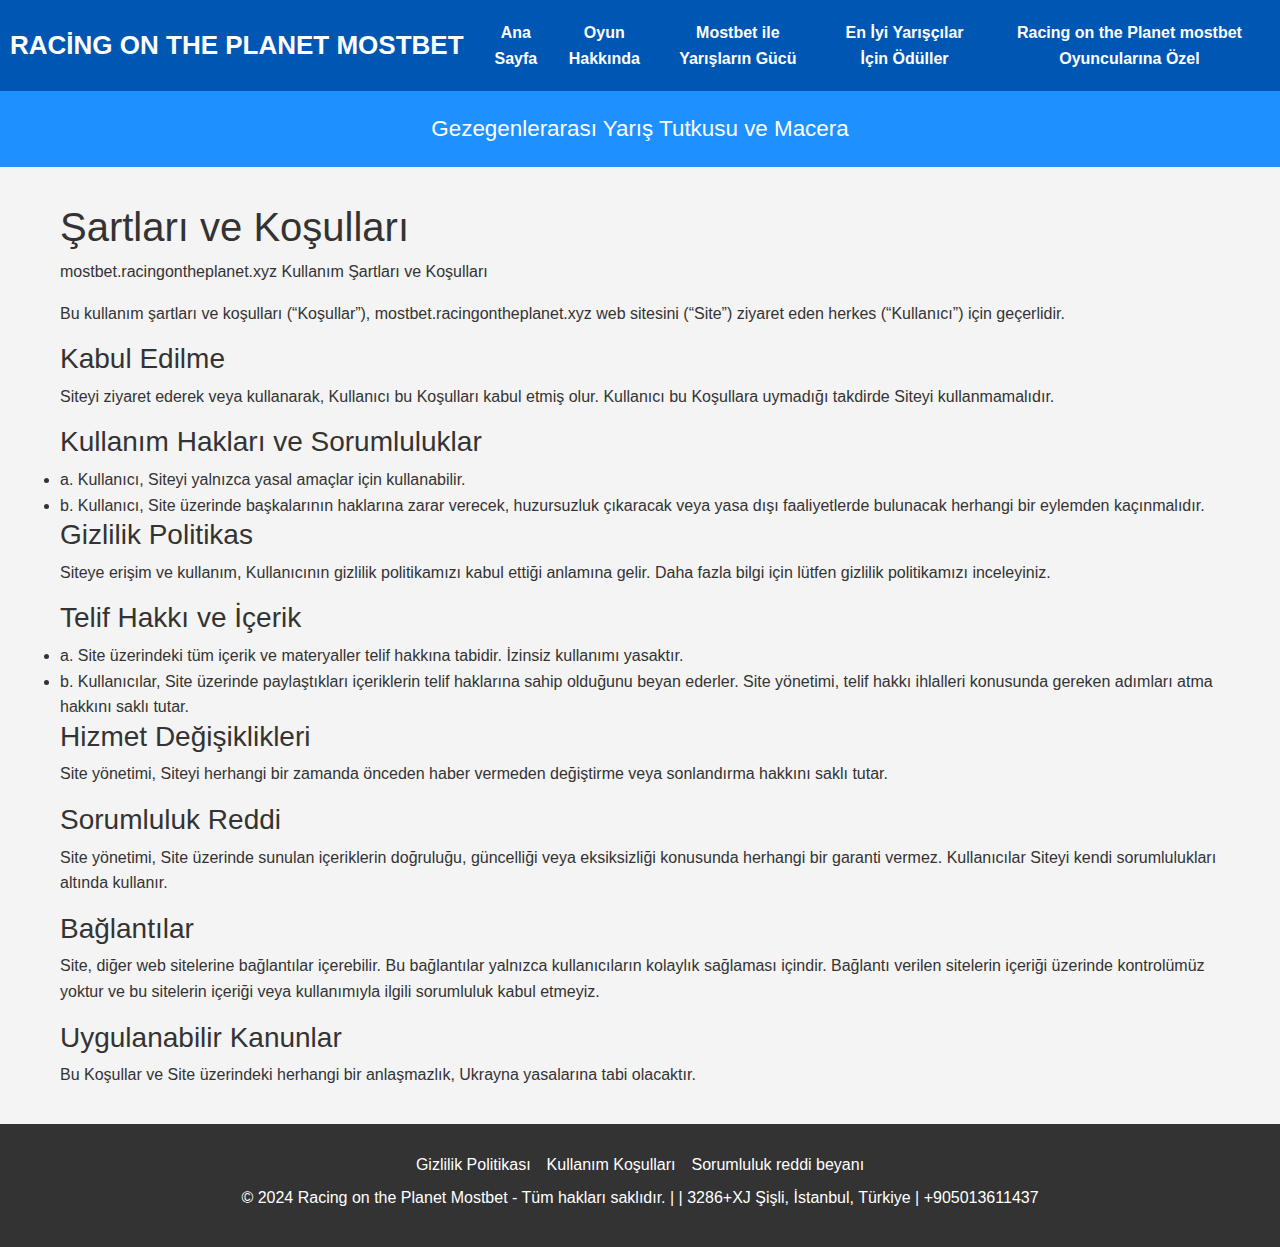
<file: terms.html>
<!DOCTYPE html>
<html lang="tr">
<head>
    <meta charset="UTF-8">
    <meta name="viewport" content="width=device-width, initial-scale=1.0">
    <meta name="title" content="Racing on the Planet Mostbet - Yarış Dünyasında Macera!">
    <meta name="description"
          content="Racing on the Planet mostbet ile heyecan verici yarışlara katılın. Hız, macera ve yarış tutkunları için en iyi oyun!">
    <title>Racing on the Planet Mostbet</title>
    <link rel="apple-touch-icon" sizes="180x180" href="favicon/apple-touch-icon.png">
    <link rel="icon" type="image/png" sizes="32x32" href="favicon/favicon-32x32.png">
    <link rel="icon" type="image/png" sizes="16x16" href="favicon/favicon-16x16.png">
    <link rel="manifest" href="favicon/site.webmanifest">
    <link rel="stylesheet" href="css/bootstrap.min.css">
    <link rel="stylesheet" href="css/style.css?v1">
</head>
<body>

<header class="header">
    <nav class="navbar navbar-expand-lg justify-content-between">
        <a href="index.html" class="logo">
            <h1>Racing on the Planet Mostbet</h1>
        </a>
        <button class="navbar-toggler" type="button" data-toggle="collapse" data-target="#navbarSupportedContent"
                aria-controls="navbarSupportedContent" aria-expanded="false" aria-label="Toggle navigation">
            <span class="toggler-icon"></span>
            <span class="toggler-icon"></span>
            <span class="toggler-icon"></span>
        </button>

        <div class="collapse navbar-collapse sub-menu-bar" id="navbarSupportedContent">
            <ul id="nav" class="navbar-nav align-items-center">
                <li><a href="index.html">Ana Sayfa</a></li>
                <li><a href="index.html#about">Oyun Hakkında</a></li>
                <li><a href="index.html#power">Mostbet ile Yarışların Gücü</a></li>
                <li><a href="index.html#awards">En İyi Yarışçılar İçin Ödüller</a></li>
                <li><a href="index.html#special">Racing on the Planet mostbet Oyuncularına Özel</a></li>
            </ul>
        </div>
    </nav>
</header>
<header>
    <p>Gezegenlerarası Yarış Tutkusu ve Macera</p>
</header>

<div class="container">
    <div class="policy">
        <h1>Şartları ve Koşulları</h1>
        <p>mostbet.racingontheplanet.xyz Kullanım Şartları ve Koşulları</p>
        <p>Bu kullanım şartları ve koşulları (“Koşullar”), mostbet.racingontheplanet.xyz web sitesini (“Site”) ziyaret eden herkes (“Kullanıcı”) için geçerlidir.</p>
        <h3>Kabul Edilme</h3>
        <p>Siteyi ziyaret ederek veya kullanarak, Kullanıcı bu Koşulları kabul etmiş olur. Kullanıcı bu Koşullara uymadığı takdirde Siteyi kullanmamalıdır.</p>
        <h3>Kullanım Hakları ve Sorumluluklar</h3>
        <li>a. Kullanıcı, Siteyi yalnızca yasal amaçlar için kullanabilir.</li>
        <li>b. Kullanıcı, Site üzerinde başkalarının haklarına zarar verecek, huzursuzluk çıkaracak veya yasa dışı faaliyetlerde bulunacak herhangi bir eylemden kaçınmalıdır.</li>
        <h3>Gizlilik Politikas</h3>
        <p>Siteye erişim ve kullanım, Kullanıcının gizlilik politikamızı kabul ettiği anlamına gelir. Daha fazla bilgi için lütfen gizlilik politikamızı inceleyiniz.</p>
        <h3>Telif Hakkı ve İçerik</h3>
        <li>a. Site üzerindeki tüm içerik ve materyaller telif hakkına tabidir. İzinsiz kullanımı yasaktır.</li>
        <li>b. Kullanıcılar, Site üzerinde paylaştıkları içeriklerin telif haklarına sahip olduğunu beyan ederler. Site yönetimi, telif hakkı ihlalleri konusunda gereken adımları atma hakkını saklı tutar.</li>
        <h3>Hizmet Değişiklikleri</h3>
        <p>Site yönetimi, Siteyi herhangi bir zamanda önceden haber vermeden değiştirme veya sonlandırma hakkını saklı tutar.</p>
        <h3>Sorumluluk Reddi</h3>
        <p>Site yönetimi, Site üzerinde sunulan içeriklerin doğruluğu, güncelliği veya eksiksizliği konusunda herhangi bir garanti vermez. Kullanıcılar Siteyi kendi sorumlulukları altında kullanır.</p>
        <h3>Bağlantılar</h3>
        <p>Site, diğer web sitelerine bağlantılar içerebilir. Bu bağlantılar yalnızca kullanıcıların kolaylık sağlaması içindir. Bağlantı verilen sitelerin içeriği üzerinde kontrolümüz yoktur ve bu sitelerin içeriği veya kullanımıyla ilgili sorumluluk kabul etmeyiz.</p>
        <h3>Uygulanabilir Kanunlar</h3>
        <p>Bu Koşullar ve Site üzerindeki herhangi bir anlaşmazlık, Ukrayna yasalarına tabi olacaktır.</p>
    </div>
</div>

<footer>
    <div class="d-flex justify-content-center flex-column-mob">
        <a href="policy.html" class="text-white m-2">Gizlilik Politikası</a>
        <a href="terms.html" class="text-white m-2">Kullanım Koşulları</a>
        <a href="disclaimer.html" class="text-white m-2">Sorumluluk reddi beyanı</a>
    </div>
    <p>&copy; 2024 Racing on the Planet Mostbet - Tüm hakları saklıdır. | | 3286+XJ Şişli, İstanbul, Türkiye |
        +905013611437</p>
</footer>

</body>
<script src="js/jquery-1.12.4.min.js"></script>
<script src="js/bootstrap.min.js"></script>
<script src="js/main.js"></script>
<script type="application/ld+json">
    {
        "@context": "https://schema.org",
        "@type": "Organization",
        "name": "Racing on the Planet Mostbet",
        "url": "",
        "logo": "/favicon/favicon.ico"
    }
</script>
<script type="application/ld+json">
    {
        "@context": "https://schema.org",
        "@type": "WPHeader",
        "headline": "Racing on the Planet Mostbet",
        "description": "Racing on the Planet mostbet ile heyecan verici yarışlara katılın. Hız, macera ve yarış tutkunları için en iyi oyun!",
        "publisher": {
            "@type": "Organization",
            "name": "Racing on the Planet Mostbet",
            "logo": {
                "@type": "ImageObject",
                "url": "/favicon/favicon.ico"
            }
        }
    }
</script>
<script type="application/ld+json">
    {
        "@context": "https://schema.org",
        "@type": "WebPage",
        "name": "Racing on the Planet Mostbet",
        "description": "Racing on the Planet mostbet ile heyecan verici yarışlara katılın. Hız, macera ve yarış tutkunları için en iyi oyun!",
        "publisher": {
            "@type": "Organization",
            "name": "Racing on the Planet Mostbet"
        },
        "license": "A license document that applies to this content, typically indicated by URL"
    }
</script>
<script type="application/ld+json">
    {
        "@context": "https://schema.org",
        "@type": "SiteNavigationElement",
        "name": "Main Navigation",
        "url": "",
        "hasPart": [
            {
                "@type": "WebPage",
                "name": "Home",
                "url": ""
            },
            {
                "@type": "WebPage",
                "name": "Policy",
                "url": "/policy.html"
            },
            {
                "@type": "WebPage",
                "name": "Terms of Conditions",
                "url": "/terms.html"
            },
            {
                "@type": "WebPage",
                "name": "Disclaimer",
                "url": "/disclaimer.html"
            },
            {
                "@type": "WebPage",
                "name": "404",
                "url": "/404.html"
            },
            {
                "@type": "WebPage",
                "name": "review",
                "url": "/review.html"
            }
        ]
    }
</script>
</html>
</file>
<file: css/style.css>
* {
  margin: 0;
  padding: 0;
  box-sizing: border-box;
}

body {
  font-family: Arial, sans-serif;
  background-color: #f4f4f4;
  color: #333;
  line-height: 1.6;
}

header {
  background-color: #1e90ff;
  color: #fff;
  text-align: center;
}

header h1 {
  font-size: 2.5em;
  margin-bottom: 10px;
}

header p {
  font-size: 1.2em;
  padding: 20px;
}

nav {
  background-color: #0056b3;
  padding: 10px;
  text-align: center;
}

nav a {
  color: white;
  text-decoration: none;
  font-weight: bold;
}

nav a:hover {
  text-decoration: underline;
}

.container {
  max-width: 1200px;
  margin: 0 auto;
  padding: 20px;
}

.section {
  display: flex;
  align-items: center;
  padding: 20px;
  margin: 20px 0;
  background-color: #fff;
  box-shadow: 0 4px 8px rgba(0, 0, 0, 0.1);
  border-radius: 8px;
}

.section img {
  max-width: 45%;
  height: auto;
  border-radius: 10px;
  margin-right: 20px;
}

.section-content {
  max-width: 50%;
}

.section h2, .section h3 {
  color: #1e90ff;
  margin-bottom: 15px;
}

footer {
  background-color: #333;
  color: #fff;
  padding: 20px;
  text-align: center;
}

@media (min-width: 992px) {
  .section {
    padding: 30px;
    justify-content: space-around;
  }

  header h1 {
    font-size: 3em;
  }

  header p {
    font-size: 1.4em;
  }
}

@media (min-width: 768px) and (max-width: 991px) {
  .section {
    padding: 25px;
  }

  .section img {
    max-width: 50%;
  }

  .section-content {
    max-width: 48%;
  }

  header h1 {
    font-size: 2.5em;
  }

  header p {
    font-size: 1.2em;
  }
}

@media (max-width: 767px) {
  .section {
    flex-direction: column;
    text-align: center;
    padding: 15px;
  }

  .section img {
    max-width: 100%;
    margin: 10px 0;
  }

  .section-content {
    max-width: 100%;
  }

  header h1 {
    font-size: 2em;
  }

  header p {
    font-size: 1em;
  }
}

@media (max-width: 480px) {
  .section {
    padding: 10px;
  }

  header h1 {
    font-size: 1.5em;
  }

  header p {
    font-size: 0.9em;
  }

  .section-content {
    font-size: 0.9em;
  }
}


.hero {
  position: relative;
  max-width: 1200px;
  margin: 20px auto;
  overflow: hidden;
}

.hero img {
  width: 100%;
  height: auto;
}

.hero-content {
  position: absolute;
  top: 50%;
  left: 50%;
  transform: translate(-50%, -50%);
  color: white;
  text-align: center;
  padding: 20px;
  background-color: rgba(0, 0, 0, 0.5);
  border-radius: 10px;
}

.hero-content h2 {
  font-size: 2.5em;
  margin-bottom: 10px;
}

.hero-content p {
  font-size: 1.2em;
  margin-bottom: 20px;
}

.hero-content a.btn {
  background-color: #ff4500;
  color: white;
  padding: 10px 20px;
  text-decoration: none;
  border-radius: 5px;
  font-weight: bold;
}

@media (min-width: 992px) {
  .hero-content h2 {
    font-size: 3em;
  }

  .hero-content p {
    font-size: 1.5em;
  }
}

@media (min-width: 768px) and (max-width: 991px) {
  .hero-content h2 {
    font-size: 2.5em;
  }

  .hero-content p {
    font-size: 1.2em;
  }
}

@media (max-width: 767px) {
  .hero {
    height: 300px;
  }
  .hero-content {
    padding: 10px;
    width: 100%;
    top: 70%;
  }

  .hero-content h2 {
    font-size: 2em;
  }

  .hero-content p {
    font-size: 1em;
  }

  .hero-content a.btn {
    padding: 8px 15px;
  }
}

@media (max-width: 480px) {
  .hero-content h2 {
    font-size: 1.5em;
  }

  .hero-content p {
    font-size: 0.9em;
  }
}


/*===== NAVBAR =====*/
.header_navbar {
  position: absolute;
  top: 0;
  left: 0;
  width: 100%;
  z-index: 99;
  -webkit-transition: all 0.3s ease-out 0s;
  -moz-transition: all 0.3s ease-out 0s;
  -ms-transition: all 0.3s ease-out 0s;
  -o-transition: all 0.3s ease-out 0s;
  transition: all 0.3s ease-out 0s;
}

.logo {
  font-size: 24px;
  text-transform: uppercase;
  font-width: bold;
  color: yellow;
}
.header a:hover, .hero a:hover {
  text-decoration: none;
}
.head-container {
  margin: 0 30px;
}
.sticky {
  position: fixed;
  z-index: 999;
  background-color: #fff;
  -webkit-box-shadow: 0px 20px 50px 0px rgba(0, 0, 0, 0.05);
  -moz-box-shadow: 0px 20px 50px 0px rgba(0, 0, 0, 0.05);
  box-shadow: 0px 20px 50px 0px rgba(0, 0, 0, 0.05);
  -webkit-transition: all 0.3s ease-out 0s;
  -moz-transition: all 0.3s ease-out 0s;
  -ms-transition: all 0.3s ease-out 0s;
  -o-transition: all 0.3s ease-out 0s;
  transition: all 0.3s ease-out 0s;
}

.sticky .navbar {
  padding: 10px;
}

.navbar {
  align-items: center;
  width: 100%;
  -webkit-transition: all 0.3s ease-out 0s;
  -moz-transition: all 0.3s ease-out 0s;
  -ms-transition: all 0.3s ease-out 0s;
  -o-transition: all 0.3s ease-out 0s;
  transition: all 0.3s ease-out 0s;
}

.navbar h1 {
  white-space: nowrap;
  color: #fff;
  font-weight: bold;
  font-size: 26px;
  margin-bottom: 0;
}
.navbar ul li {
  margin: 10px;
}
.navbar a:hover {
  text-decoration: none;
}

.tariffs {
  padding: 200px 0;
}

.navbar-brand {
  padding: 0;
  margin-right: 0;
}
.navbar-expand-lg .navbar-nav {
  margin-left: 15px;
}
.navbar .navbar-nav a {
  color: #fff;
}
.navbar .navbar-nav a:hover {
  color: #bd2130;
}
.navbar-brand img {
  width: 60px;
}

.policy p {
  text-align: left;
}

.navbar-toggler {
  padding: 0;
}
.navbar-collapse {
  flex-grow: 0!important;
}
.navbar-toggler .toggler-icon {
  width: 30px;
  height: 2px;
  background-color: #fff;
  display: block;
  margin: 5px 0;
  position: relative;
  -webkit-transition: all 0.3s ease-out 0s;
  -moz-transition: all 0.3s ease-out 0s;
  -ms-transition: all 0.3s ease-out 0s;
  -o-transition: all 0.3s ease-out 0s;
  transition: all 0.3s ease-out 0s;
}

.navbar-toggler.active .toggler-icon:nth-of-type(1) {
  -webkit-transform: rotate(45deg);
  -moz-transform: rotate(45deg);
  -ms-transform: rotate(45deg);
  -o-transform: rotate(45deg);
  transform: rotate(45deg);
  top: 7px;
}

.navbar-toggler.active .toggler-icon:nth-of-type(2) {
  opacity: 0;
}

.navbar-toggler.active .toggler-icon:nth-of-type(3) {
  -webkit-transform: rotate(135deg);
  -moz-transform: rotate(135deg);
  -ms-transform: rotate(135deg);
  -o-transform: rotate(135deg);
  transform: rotate(135deg);
  top: -7px;
}

@media only screen and (min-width: 768px) and (max-width: 991px) {
  .navbar-collapse {
    position: absolute;
    top: 100%;
    left: 0;
    width: 100%;
    background-color: #fff;
    z-index: 9;
    -webkit-box-shadow: 0px 15px 20px 0px rgba(34, 34, 34, 0.1);
    -moz-box-shadow: 0px 15px 20px 0px rgba(34, 34, 34, 0.1);
    box-shadow: 0px 15px 20px 0px rgba(34, 34, 34, 0.1);
    margin-top: 20px;
    padding: 5px 12px;
  }
}

@media (max-width: 767px) {
  .logo {
    width: 80%;
    font-size: 16px;
  }
  .navbar-collapse {
    position: absolute;
    top: 100%;
    left: 0;
    width: 100%;
    background-color: #fff;
    z-index: 9;
    -webkit-box-shadow: 0px 15px 20px 0px rgba(34, 34, 34, 0.1);
    -moz-box-shadow: 0px 15px 20px 0px rgba(34, 34, 34, 0.1);
    box-shadow: 0px 15px 20px 0px rgba(34, 34, 34, 0.1);
    padding: 5px 12px;
  }
  .hizmet-kutu img, .yorum-item {
    width: 100%;
  }
  .yorumlar-konteyner {
    flex-direction: column;
  }
  .about-text, .delivery-text {
    width: 100%;
  }
  .about-image, .delivery-image {
    width: 100%;
    margin-right: 0px;
  }
  .h-135 {
    height: auto;
  }
  .policy {
    padding: 0px;
    padding-top: 30px;
  }
  .policy h1 {
    font-size: 1.5em;
  }
  .policy h2 {
    font-size: 1.2em;
  }
  .menu ul li {
    margin: 10px 15px;
  }
  .short-logo {
    justify-content: center;
  }
  .menu ul li a {
    color: #fff
  }
  .flex-column-mob {
    flex-direction: column;
  }
  .category-row {
    flex-direction: column;
  }

  .about-team, .beauty-glory {
    flex-direction: column;
  }

  .about-team img, .beauty-glory img {
    max-width: 100%;
  }

  .navbar-toggler {
    padding: 10px;
  }

  .navbar h1 {
    padding: 10px;
  }

  .navbar-brand img {
    width: 60px;
  }
  .navbar ul li, .navbar ul li a, .navbar .navbar-nav a{
    color: #111;
  }
  .img-about {
    width: 100% !important;
  }
  .intro-title {
    left: 0;
    top: 0;
  }
  .intro-description {
    left: 0;
    top: 20%;
  }
  .intro-banner {
    display: flex;
    justify-content: center;
    text-align: center;
  }
  .action-button {
    left: unset;
    top: 75%;
  }
  .video-section iframe {
    height: 310px;
  }
  .advantage-row, .category-row {
    flex-direction: column;
  }

  .services-grid {
    display: flex;
    flex-direction: column;
  }

  .cta-btn {
    font-size: 14px;
  }

  .advantage-item, .category-card {
    width: 100%;
    margin: 10px 0;
  }

  .banner h1 {
    font-size: 16px;
  }

  .banner p {
    font-size: 12px;
  }

  .header-info p, .header-info a {
    font-size: 10px;
  }
  .tariffs {
    padding: 60px 0;
  }
  .tariffs .category-card {
    width: 100%;
  }

}

.navbar-nav .nav-item {
  margin-left: 45px;
  position: relative;
  white-space: nowrap;
}

nav ul li:hover a {
  color: #8B0000 !important;
  text-decoration: none;
}

.screen img {
  max-width: 250px;
}

@media only screen and (min-width: 992px) and (max-width: 1199px) {
  .navbar-nav .nav-item {
    margin-left: 30px;
  }
}

@media only screen and (min-width: 768px) and (max-width: 991px) {
  .navbar-nav .nav-item {
    margin: 0;
  }
}

@media (max-width: 767px) {
  .navbar-nav .nav-item {
    margin: 0;
  }

  .navbar h1 {
    font-size: 16px;
  }
}

.navbar-nav .nav-item a {
  font-size: 16px;
  font-weight: 600;
  color: #38424D;
  -webkit-transition: all 0.3s ease-out 0s;
  -moz-transition: all 0.3s ease-out 0s;
  -ms-transition: all 0.3s ease-out 0s;
  -o-transition: all 0.3s ease-out 0s;
  transition: all 0.3s ease-out 0s;
  padding: 5px 0;
  position: relative;
}

.navbar-nav .nav-item a::before {
  position: absolute;
  content: '';
  width: 0;
  height: 2px;
  background-color: #38424D;
  border-radius: 50px;
  left: 110%;
  left: 0;
  bottom: 0;
  -webkit-transition: all 0.3s ease-out 0s;
  -moz-transition: all 0.3s ease-out 0s;
  -ms-transition: all 0.3s ease-out 0s;
  -o-transition: all 0.3s ease-out 0s;
  transition: all 0.3s ease-out 0s;
}

@media only screen and (min-width: 768px) and (max-width: 991px) {
  .navbar-nav .nav-item a::before {
    display: none;
  }
}

@media (max-width: 767px) {
  .navbar-nav .nav-item a::before {
    display: none;
  }
}

@media only screen and (min-width: 768px) and (max-width: 991px) {
  .navbar-nav .nav-item a {
    display: block;
    padding: 4px 0;
  }
}

@media (max-width: 767px) {
  .navbar-nav .nav-item a {
    display: block;
    padding: 4px 0;
  }
}

.navbar-nav .nav-item.active > a::before, .navbar-nav .nav-item:hover > a::before {
  width: 100%;
}

.navbar-nav .nav-item:hover .sub-menu {
  top: 100%;
  opacity: 1;
  visibility: visible;
}

@media only screen and (min-width: 768px) and (max-width: 991px) {
  .navbar-nav .nav-item:hover .sub-menu {
    top: 0;
  }
}

@media (max-width: 767px) {
  .navbar-nav .nav-item:hover .sub-menu {
    top: 0;
  }

  .screen img {
    max-width: 100%;
  }
}

.navbar-nav .nav-item .sub-menu {
  width: 200px;
  background-color: #fff;
  -webkit-box-shadow: 0px 0px 20px 0px rgba(0, 0, 0, 0.1);
  -moz-box-shadow: 0px 0px 20px 0px rgba(0, 0, 0, 0.1);
  box-shadow: 0px 0px 20px 0px rgba(0, 0, 0, 0.1);
  position: absolute;
  top: 110%;
  left: 0;
  opacity: 0;
  visibility: hidden;
  -webkit-transition: all 0.3s ease-out 0s;
  -moz-transition: all 0.3s ease-out 0s;
  -ms-transition: all 0.3s ease-out 0s;
  -o-transition: all 0.3s ease-out 0s;
  transition: all 0.3s ease-out 0s;
}

@media only screen and (min-width: 768px) and (max-width: 991px) {
  .navbar-nav .nav-item .sub-menu {
    position: relative;
    width: 100%;
    top: 0;
    display: none;
    opacity: 1;
    visibility: visible;
  }
}

@media (max-width: 767px) {
  .navbar-nav .nav-item .sub-menu {
    position: relative;
    width: 100%;
    top: 0;
    display: none;
    opacity: 1;
    visibility: visible;
  }
  .container1 {
    flex-direction: column;
  }
}

.navbar-nav .nav-item .sub-menu li {
  display: block;
}

.navbar-nav .nav-item .sub-menu li a {
  display: block;
  padding: 8px 20px;
  color: #4be46e;
}

.navbar-nav .nav-item .sub-menu li a.active, .navbar-nav .nav-item .sub-menu li a:hover {
  padding-left: 25px;
  color: #1E75D9;
}

.navbar-nav .sub-nav-toggler {
  display: none;
}

.form-contact {
  width: 60%;
}

@media only screen and (min-width: 768px) and (max-width: 991px) {
  .navbar-nav .sub-nav-toggler {
    display: block;
    position: absolute;
    right: 0;
    top: 0;
    background: none;
    color: #222;
    font-size: 18px;
    border: 0;
    width: 30px;
    height: 30px;
  }
}

@media (max-width: 767px) {
  .navbar-nav .sub-nav-toggler {
    display: block;
    position: absolute;
    right: 0;
    top: 0;
    background: none;
    color: #222;
    font-size: 18px;
    border: 0;
    width: 30px;
    height: 30px;
  }

  .form-contact {
    width: 80%;
  }
  img {
    max-width: 100%;
  }
}

.navbar-nav .sub-nav-toggler span {
  width: 8px;
  height: 8px;
  border-left: 1px solid #222;
  border-bottom: 1px solid #222;
  -webkit-transform: rotate(-45deg);
  -moz-transform: rotate(-45deg);
  -ms-transform: rotate(-45deg);
  -o-transform: rotate(-45deg);
  transform: rotate(-45deg);
  position: relative;
  top: -5px;
}

.contact_section2 {
  width: 100%;
  height: auto;
  background-size: 100%;
  display: flex;
  justify-content: center;
  margin-bottom: 90px;
}

.input_bg {
  width: 60%;
  margin: 0 auto;
  text-align: center;
  margin-top: 100px;
}

.fact_text {
  width: 100%;
  float: left;
  font-size: 20px;
  color: #ffffff;
  text-align: center;
  text-transform: uppercase;
}

.address_text {
  width: 100%;
  float: left;
  font-size: 18px;
  color: #000;
  padding: 5px 20px 5px 30px;
  border-radius: 30px;
  border: 0px;
  background-color: #dadada;
  height: 60px;
  margin-top: 40px;
}

.sub_bt {
  width: 100%;
  color: black;
  background-color: #fff;
  font-size: 18px;
  border-radius: 30px;
  border: 1px solid black;
  height: 60px;
  margin-top: 40px;
  cursor: pointer;

}

.sub_bt:hover {
  color: #fff;
  background-color: black;
  border-color: #fff;
}

.h-80 {
  height: 80px;
  background-size: auto;
}

.courses-section h2 {
  text-align: center;
}

.plan h3.price-green {
  font-weight: bold;
  font-size: 32px;
  color: green;
}


#original{
  font-family: 'Open Sans', sans-serif !important;
  direction: ltr;
  font-size: 1em;
  margin: 0;
  background-color: #07498f;
  color: #fff;
}
.wrap__btn--PxHri--section{
  background-image: url('../img/bg-desc.png');
  background-size: cover;
  width: 914px;
  margin: 0 auto;
  min-height: 100vh;
  display: flex;
  flex-direction: column;
  align-items: center;
  justify-content: center;
}
.logo-img {
  margin-bottom: 20px;
  width: 200px;
  height: auto;
}
.button {
  align-items: center;
  background: #FFFFFF;
  border: 0 solid #E2E8F0;
  box-shadow: 0 4px 6px -1px rgba(0, 0, 0, 0.1), 0 2px 4px -1px rgba(0, 0, 0, 0.06);
  box-sizing: border-box;
  color: #1A202C;
  display: inline-flex;
  font-weight: 700;
  height: 56px;
  justify-content: center;
  line-height: 24px;
  overflow-wrap: break-word;
  padding: 24px;
  text-decoration: none;
  width: auto;
  border-radius: 8px;
  cursor: pointer;
  user-select: none;
  -webkit-user-select: none;
  touch-action: manipulation;
}

.button{
  padding: 29px 55px;
  font-size: 18px;
  text-decoration: none !important;
}
.main__img--l83Xf--section{
  text-align: center;
  background: rgba(255,255,255,0.0);
  padding: 19px;
  border-radius: 0px;
  padding: 46px;
}
.main__img--l83Xf--section h1{
  font-weight: 400;
  color: #fff;
  font-size: 37px;
  border-bottom: 1px dotted #ccc;
  padding-bottom: 22px;
  margin-top: 0px;
}
.button__header--0mbZF--element{
  display: flex;
  gap: 29px;
  align-items: center;
  justify-content: center;
  margin-top: 22px;
}
#main {
  display: block;
}
#original {
  display: none;
}
.button-yes {
  background: #04cfa6;
  box-shadow: 0 2px #082144;
  transition: 0.5s;
}
.button-no {
  background: #ff2401 !important;
  padding: 29px 55px;
  font-size: 18px;
  text-decoration: none;
  box-shadow: 0 3px #082144;
}
@media (max-width: 1200px){
  .wrap__btn--PxHri--section{
    width: 100%;
  }
}
@media (max-width: 480px){
  .button__header--0mbZF--element{
    flex-direction: column;
  }
}
@media (max-width: 768px){
  #main {
    display: none;
  }
  #original {
    display: block;
  }
}
</file>
